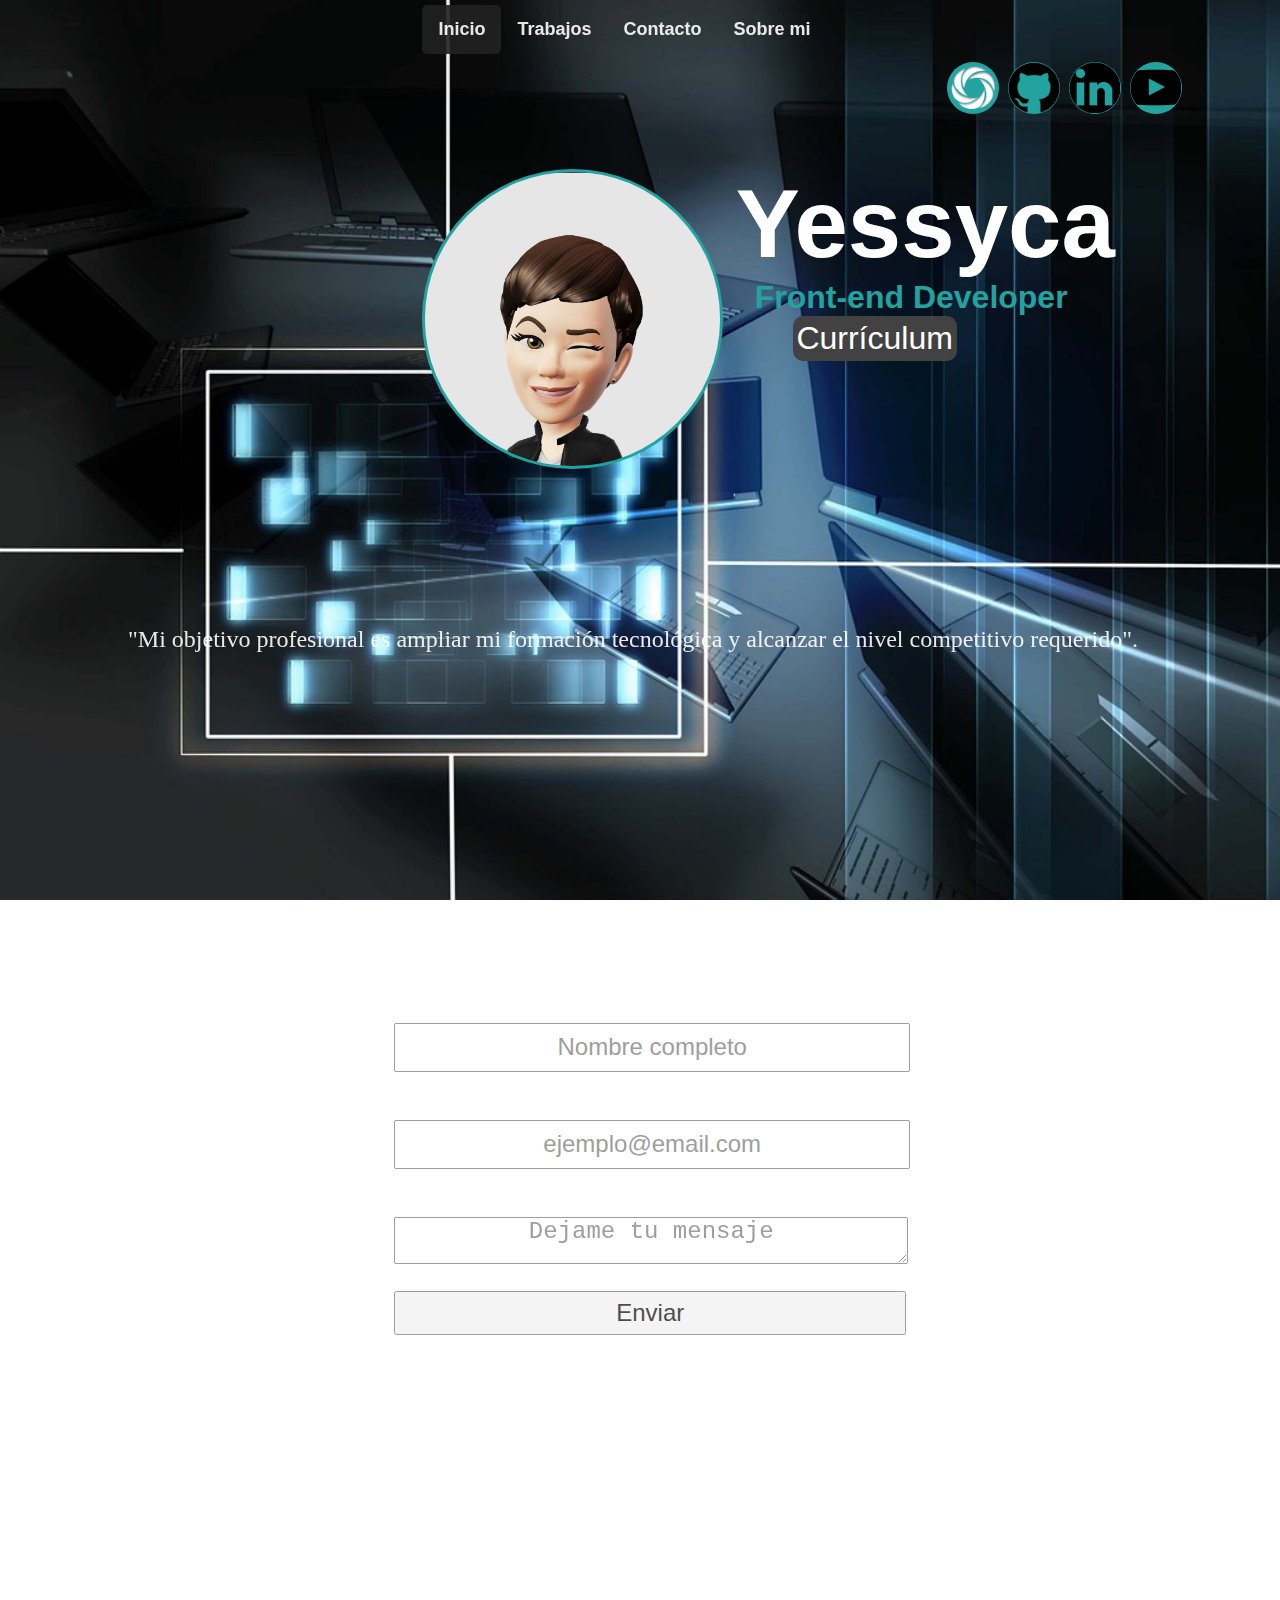
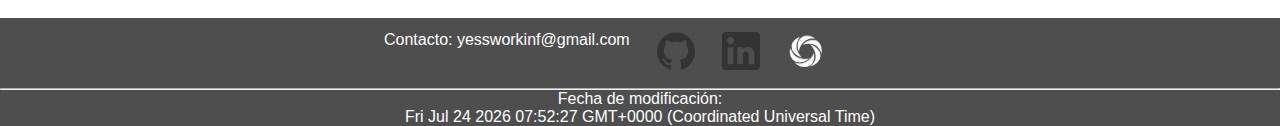
<file: index.html>
<!DOCTYPE html>
<html lang="es">

<head>
  <meta charset="UTF-8">
  <meta http-equiv="X-UA-Compatible" content="IE=edge">
  <meta name="viewport" content="width=device-width, initial-scale=1.0">
  <link rel="stylesheet" href="https://cdnjs.cloudflare.com/ajax/libs/font-awesome/4.7.0/css/font-awesome.min.css">
  <title>Portfolio</title>
  <link rel="icon" type="image/jpg" href="img/avatarARA.jpg">
  <link rel="stylesheet" href="css/index.css">
</head>

<body>
  <div class="grid-container">
    <div class="menu">
      <div class="topnav" id="myTopnav">
        <a href="index.html" class="active">Inicio</a>
        <a href="html/Trabajos.html">Trabajos</a>
        <a href="html/contacto.html">Contacto</a>
        <a href="html/sobremi.html">Sobre mi</a>
        <a href="javascript:void(0);" class="icon" onclick="myFunction()">
          <i class="fa fa-bars"></i>
        </a>
      </div>

      <script src="js/menu.js"></script>

    </div>

    <div class="header">
      <div class="divitem1">
        <a target="_blank" href="https://www.sololearn.com/profile/20814628"><img src="img/solo.png"
            alt="sololearn"></a>
        <a target="_blank" href="https://github.com/AraSancor"><img src="img/gihub.png" alt="Git"></a>

        <a target="_blank" href="https://www.linkedin.com/in/yessworkinf/"><img src="img/linke.png" alt="linkedin"></a>

        <a href="https://www.youtube.com/@desarrolloappsantcord" target="_blank"><img src="./img/YouTube.png"
            alt="youtube"></a>

      </div>


      <div class="divitem2">

        <div class="flex">
          <div>
            <a target="_blank" href="https://arasancor.github.io/Portfolio-Yess/html/sobremi.html"><img
                src="./img/avatarARA.jpg" alt="Ara"></a>
          </div>

          <div>
            <h1>Yessyca</h1>
            <h2>Front-end Developer</h2>
            <div class="flexbox">
              <a class="item1a" href="./html/indexCV.html" target="_blank">Currículum</a>
              
            </div>
          </div>
        </div>
      </div>

    </div>


    <div class="aside">

      <div>
        <p>"Mi objetivo profesional es ampliar mi formación tecnológica y alcanzar el nivel
          competitivo requerido".</p>

      </div>

    </div>





    <div class="form">


      <div class="divform">
        <form action="mailto:yessworkinf@gmail.com">
          <label for="nombre">Nombre:</label>
          <input id="nombre" name="nombre" placeholder="Nombre completo">
          <label for="email">Email:</label>
          <input id="email" name="email" type="email" placeholder="ejemplo@email.com">
          <label for="mensaje">Mensaje:</label>
          <textarea id="mensaje" name="mensaje" placeholder="Dejame tu mensaje"></textarea>
          <input id="submit" name="submit" type="submit" value="Enviar">
        </form>
      </div>

    </div>

    <div class="footer">


      <div class="divitem4">
        <div>
          <p>Contacto: yessworkinf@gmail.com</p>
        </div>
        <div><a target="_blank" href="https://github.com/AraSancor"><img src="img/gihub.png" alt=""></a></div>
        <div> <a target="_blank" href="https://www.linkedin.com/in/yessworkinf/"><img src="img/linke.png" alt=""></a>
        </div>
        <div><a target="_blank" href="https://www.sololearn.com/profile/20814628"><img src="img/solo.png" alt=""></a>
        </div>
      </div>
      <hr>
      <div class="mod">

        <p>Fecha de modificación:</p>
        <p id="demo"></p>
        <script>
          const date = new Date(document.lastModified);
          document.getElementById("demo").innerHTML = date;
        </script>
      </div>
    </div>
  </div>
</body>

</html>
</file>
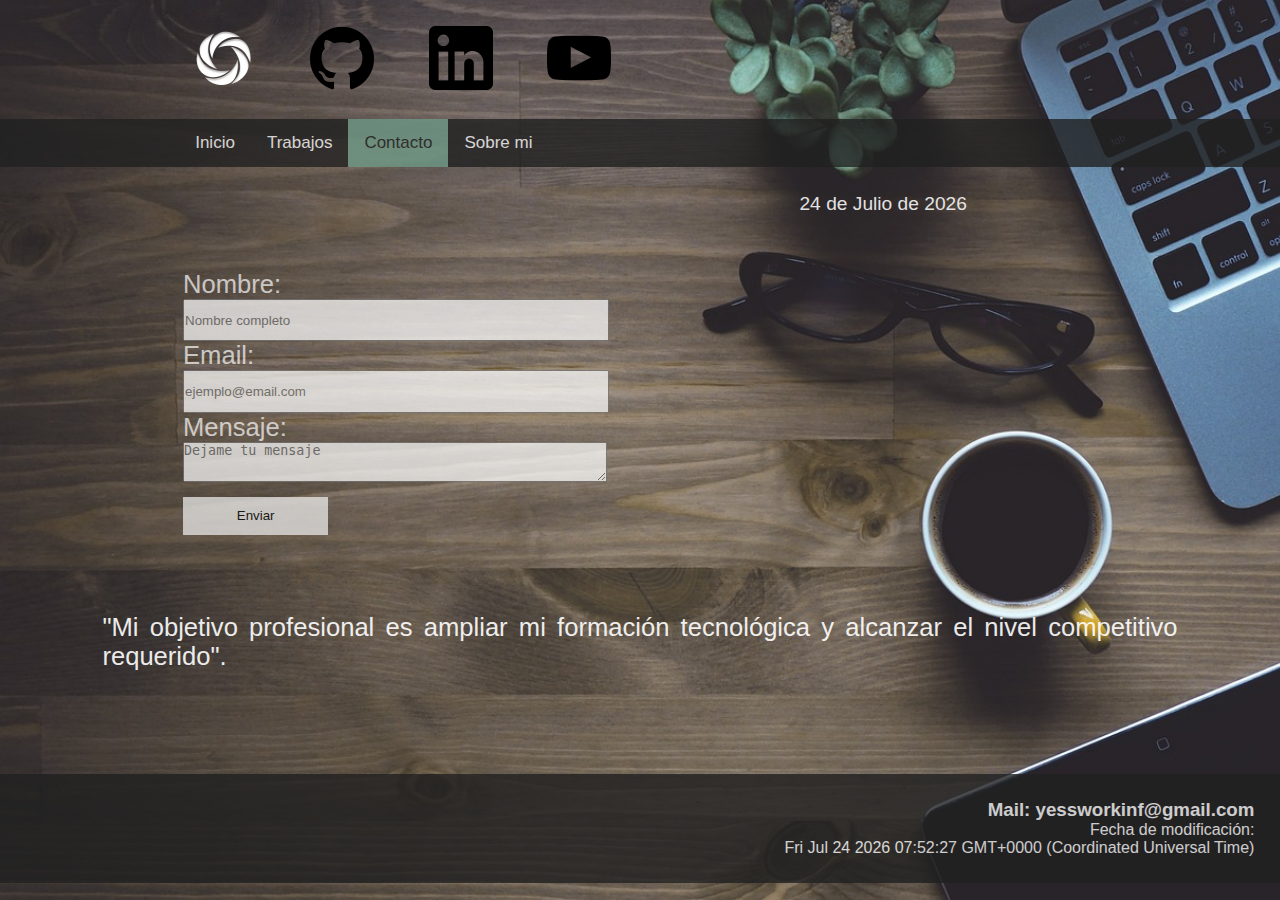
<file: html/contacto.html>
<!DOCTYPE html>
<html lang="es">

<head>
  <meta charset="UTF-8">
  <meta http-equiv="X-UA-Compatible" content="IE=edge">
  <meta name="viewport" content="width=device-width, initial-scale=1.0">
  <link rel="stylesheet" href="https://cdnjs.cloudflare.com/ajax/libs/font-awesome/4.7.0/css/font-awesome.min.css">
  <title>Portfolio</title>
  <link rel="icon" type="image/jpg" href="../img/avatarARA.jpg" />
  <link rel="stylesheet" href="../css/contacto.css">
</head>

<body>
  <div class="grid-container">

    <div class="header">
     
      <a target="_blank" href="https://www.sololearn.com/profile/20814628"><img src="../img/solo.png" alt=""></a>
      <a target="_blank" href="https://github.com/AraSancor"><img src="../img/gihub.png" alt=""></a>
      <a target="_blank" href="https://www.linkedin.com/in/yessworkinf/"><img src="../img/linke.png" alt=""></a>
      <a href="https://www.youtube.com/@desarrolloappsantcord" target="_blank"><img src="../img/YouTube.png" alt="youtube"></a>
   </div>


    <div class="menu">
      <div class="topnav" id="myTopnav">
        <a href="../index.html" >Inicio</a>
        <a href="../html/Trabajos.html">Trabajos</a>
        <a href="../html/contacto.html" class="active">Contacto</a>
        <a href="../html/sobremi.html">Sobre mi</a>
        <a href="javascript:void(0);" class="icon" onclick="myFunction()">
          <i class="fa fa-bars"></i>
        </a>
      </div>
      <script src="../js/menu.js"></script>
    </div>

    <div class="main">
      
      <div class="date"><script>
        var meses = new Array ("Enero","Febrero","Marzo","Abril","Mayo","Junio","Julio","Agosto","Septiembre","Octubre","Noviembre","Diciembre");
        var f=new Date();
        document.write(f.getDate() + " de " + meses[f.getMonth()] + " de " + f.getFullYear());
        </script></div>
        
        <div class="divform">
        <form action="mailto:yessworkinf@gmail.com">
          <label for="nombre">Nombre:</label>
          <input id="nombre" name="nombre" placeholder="Nombre completo">
          <label for="email">Email:</label>
          <input id="email" name="email" type="email" placeholder="ejemplo@email.com">
          <label for="mensaje">Mensaje:</label>
          <textarea id="mensaje" name="mensaje" placeholder="Dejame tu mensaje"></textarea>
          <input id="submit" name="submit" type="submit" value="Enviar">
       
    </form> 
     </div>
    
     <div class="date1">
        <p>"Mi objetivo profesional es ampliar mi formación tecnológica y alcanzar el nivel
          competitivo requerido".
        </p>
      </div>

    </div>

    
    <div class="footer">
      <h3>Mail: yessworkinf@gmail.com</h3>
      <div class="mod"> 
    
        <p >Fecha de modificación:</p><p id="demo"></p>
        <script>
        const date = new Date(document.lastModified);
        document.getElementById("demo").innerHTML = date;
        </script>  
      </div>
    </div>
    </div>
</body>

</html>
</file>
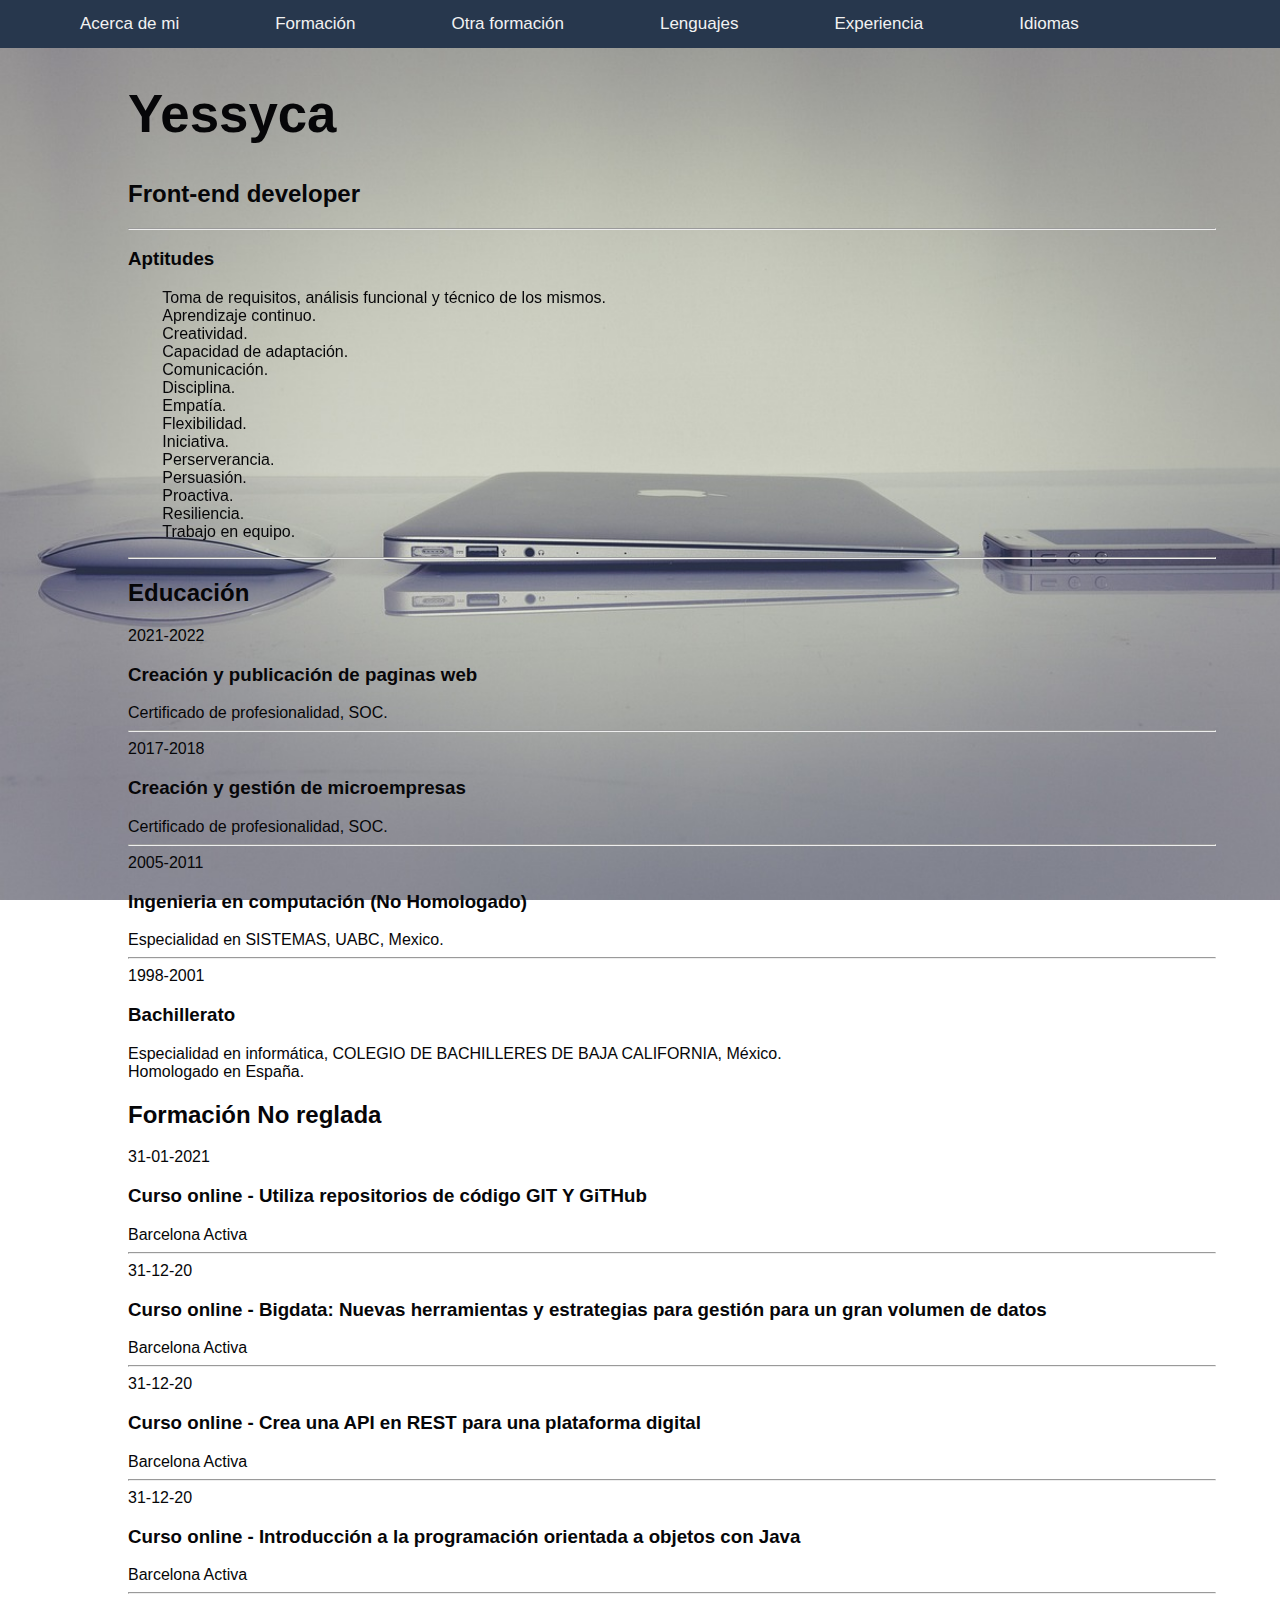
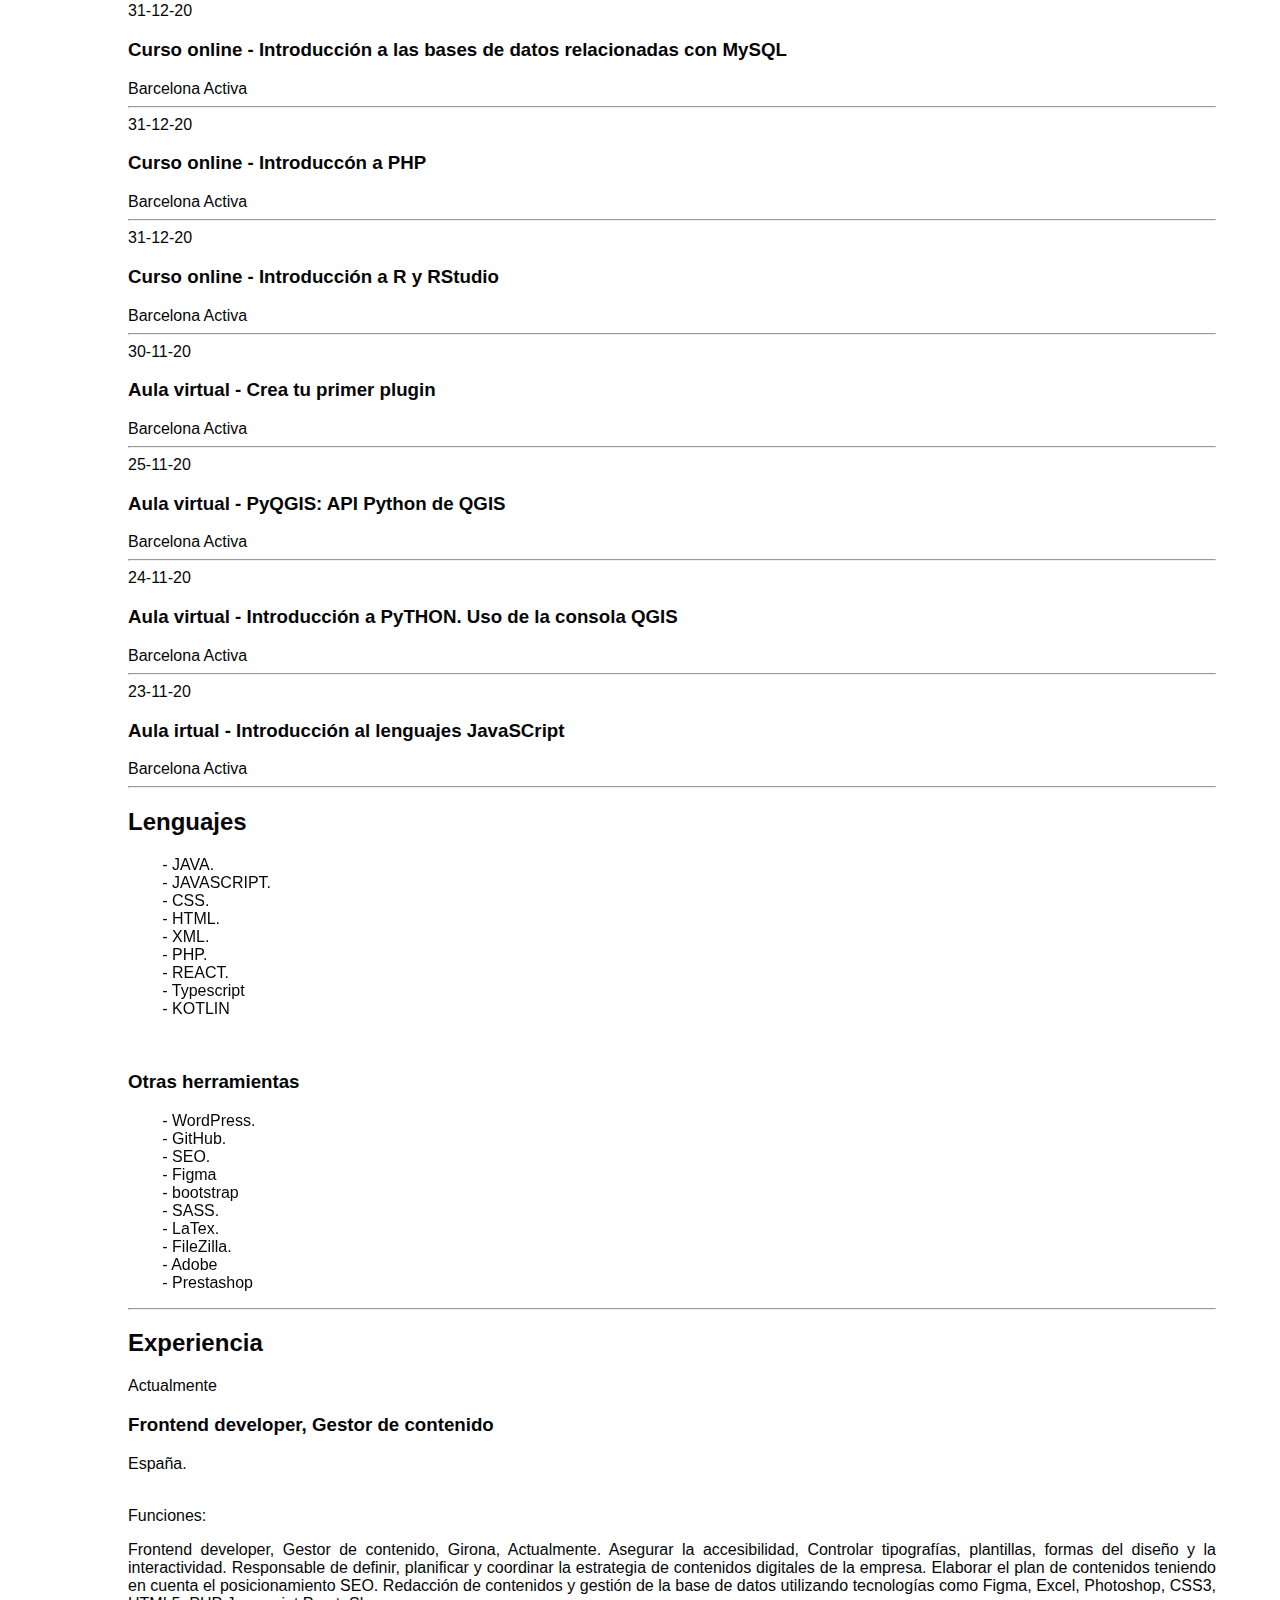
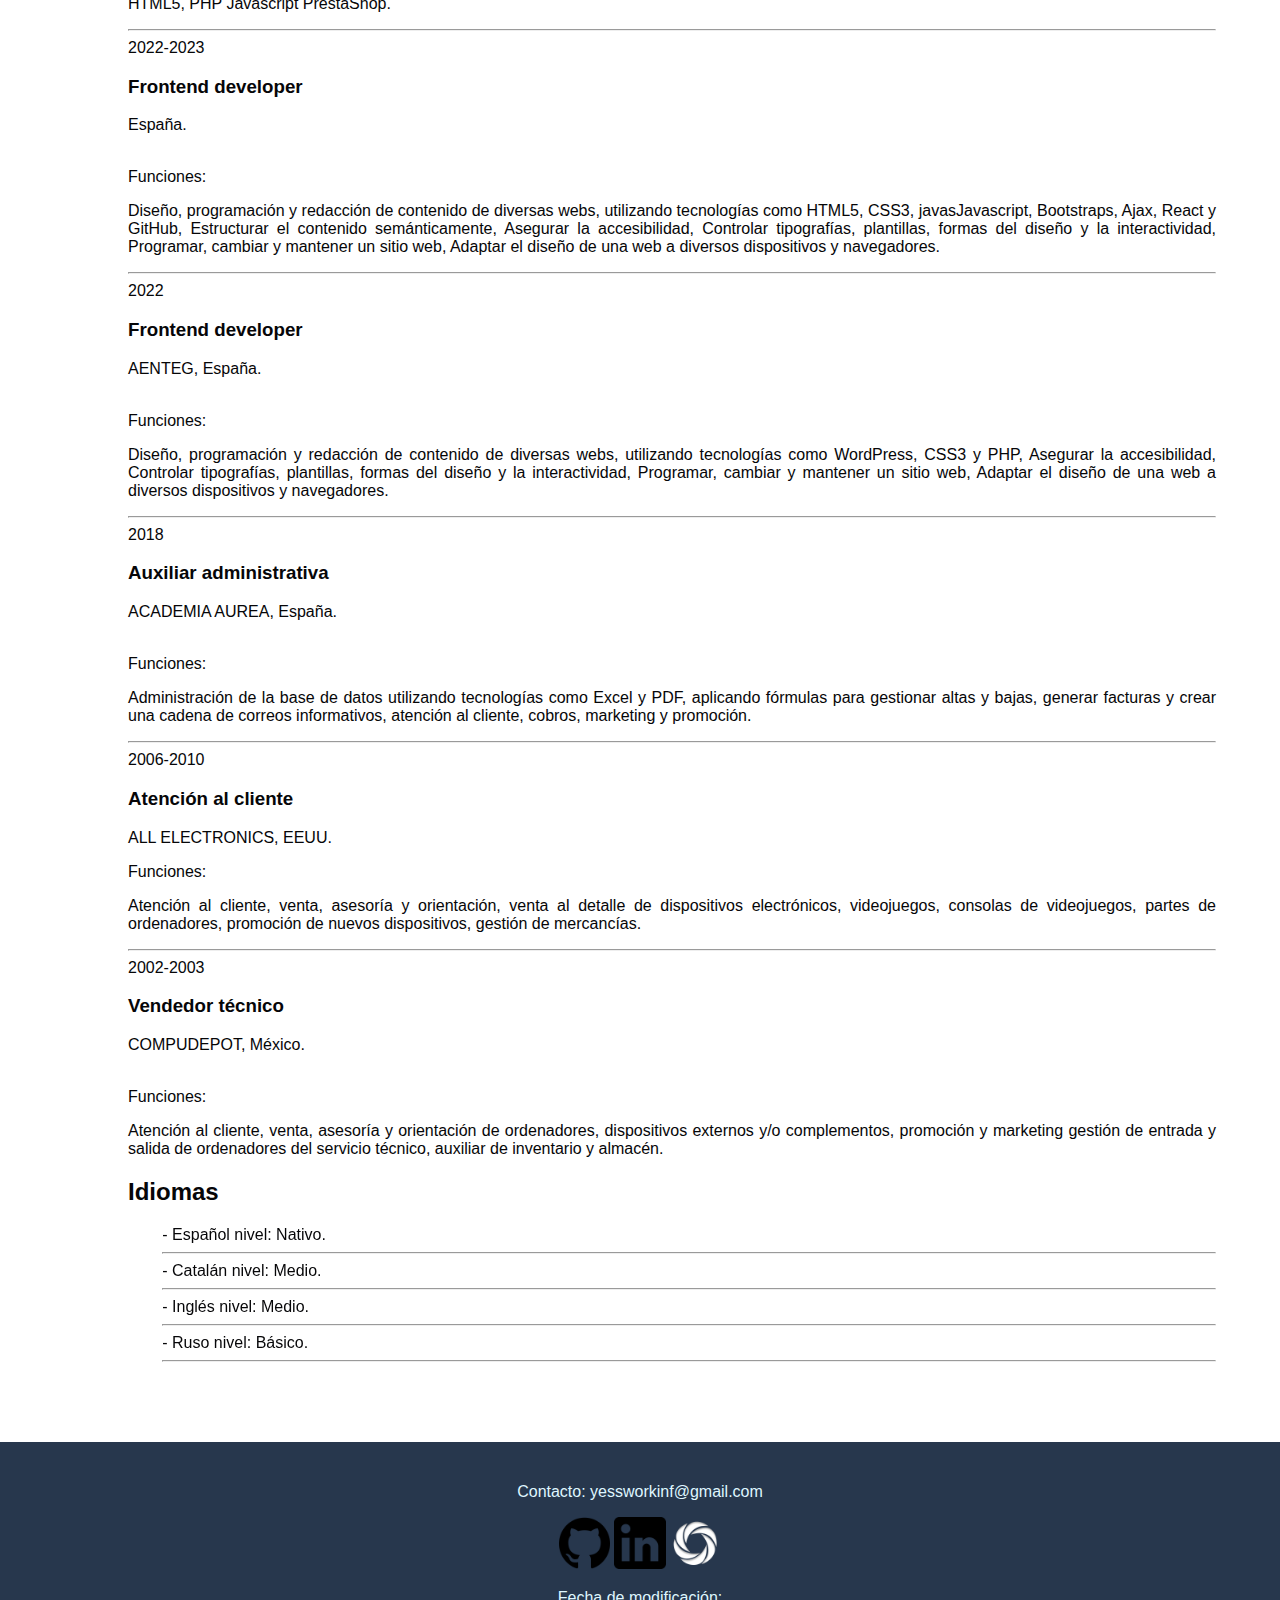
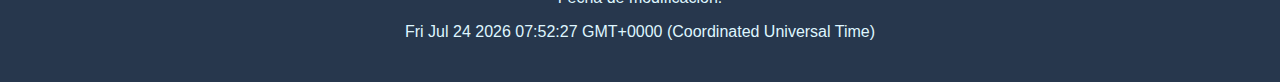
<file: html/indexCV.html>
<!DOCTYPE html>
<html lang="es">
<head>
    <meta charset="UTF-8">
    <meta http-equiv="X-UA-Compatible" content="IE=edge">
    <meta name="viewport" content="width=device-width, initial-scale=1.0">
    <title>CurrículumAra</title>
  
    
    <link rel="icon" type="image/x-icon" href="../img/avatarARA.jpg" />
    <link rel="stylesheet" href="../CV/estilosVC.css">
    <link rel="stylesheet" href="https://cdnjs.cloudflare.com/ajax/libs/font-awesome/4.7.0/css/font-awesome.min.css">
</head>
<body>
    <div class="grid-container">
        <div class="item1">

            <div class="topnav" id="myTopnav">
                <a href="#acerca" >Acerca de mi</a>
                <a href="#formacion">Formación</a>
                <a href="#formacion2">Otra formación</a>
                <a href="#lenguajes">Lenguajes</a>
                <a href="#experiencia">Experiencia</a>
                <a href="#idiomas">Idiomas</a>
                <a href="javascript:void(0);" class="icon" onclick="myFunction()">
                    <i class="fa fa-bars"></i>
                  </a>
              </div>
              <script>
                function myFunction() {
                  var x = document.getElementById("myTopnav");
                  if (x.className === "topnav") {
                    x.className += " responsive";
                  } else {
                    x.className = "topnav";
                  }
                }
                </script>
        </div>
      
        <div class="item3">
            
            <section class="resume-section">
                <div class="resume-section-content">
                    <h1 class="mb-0" id="acerca">
        
                        <span class="text-primary">Yessyca 
                            </span>
                       <h2 class="mb-5">Front-end developer</h2>
                    </h1>
                    <hr>
        
                    <div>
                        <h3>Aptitudes</h3>
                        <ul class="fa-ul mb-0">
                    
                            <li>Toma de requisitos, análisis funcional y técnico de los mismos.</li>
                            <li>Aprendizaje continuo.</li>
                            <li>Creatividad.</li>
                            <li>Capacidad de adaptación.</li>
                            <li>Comunicación.</li>
                            <li>Disciplina.</li>
                            <li>Empatía.</li>
                            <li>Flexibilidad.</li>
                            <li>Iniciativa.</li>
                            <li>Perserverancia.</li>
                            <li>Persuasión.</li>
                            <li>Proactiva.</li>
                            <li>Resiliencia.</li>
                            <li>Trabajo en equipo.</li>
                    
                        </ul>
                    </div>
    
    
                </div>

                <hr>
            </section>

            <section class="resume-section" id="formacion">
                <div class="resume-section-content">
                    <h2 class="mb-5">Educación</h2>
                    <div class="d-flex flex-column flex-md-row justify-content-between mb-5">
                        <div class="flex-grow-1">
    
                            <div class="flex-shrink-0"><span class="text-primary">2021-2022</span></div>
                            <h3>Creación y publicación de paginas web</h3>
    
                            <div class="subheading mb-3">Certificado de profesionalidad, SOC.</div>
                            <hr>
                            <div class="flex-shrink-0"><span class="text-primary">2017-2018</span></div>
                            <h3>Creación y gestión de microempresas</h3>
                            <div class="subheading mb-3">Certificado de profesionalidad, SOC.</div>
                            <hr>
    
    
                            <div class="flex-shrink-0"><span class="text-primary">2005-2011</span></div>
                            <h3>Ingenieria en computación (No Homologado)</h3>
                            <div class="subheading mb-3">Especialidad en SISTEMAS, UABC, Mexico.</div>
                            <hr>
    
    
                            <div class="flex-shrink-0"><span class="text-primary">1998-2001</span></div>
                            <h3>Bachillerato</h3>
                            <div class="subheading mb-3">Especialidad en informática, COLEGIO DE BACHILLERES DE BAJA
                                CALIFORNIA, México.</div>
                            <div class="subheading mb-3">Homologado en España.</div>
    
    
                        </div>
                    </div>
    
    
                </div>
            </section>

            <section class="resume-section" id="formacion2">
                <div class="resume-section-content">
                    <h2 class="mb-5">Formación No reglada</h2>
                    <div class="d-flex flex-column flex-md-row justify-content-between mb-5">
                        <div class="flex-grow-1">
    
                            <div class="flex-shrink-0"><span class="text-primary">31-01-2021</span></div>
                            <h3>Curso online - Utiliza repositorios de código GIT Y GiTHub</h3>
                            <div class="subheading mb-3">Barcelona Activa</div>
                            <hr>
                            <div class="flex-shrink-0"><span class="text-primary">31-12-20</span></div>
                            <h3>Curso online - Bigdata: Nuevas herramientas y estrategias para gestión para un gran volumen de datos</h3>
                            <div class="subheading mb-3">Barcelona Activa</div>
                            <hr>
                            <div class="flex-shrink-0"><span class="text-primary">31-12-20</span></div>
                            <h3>Curso online - Crea una API en REST para una plataforma digital</h3>
                            <div class="subheading mb-3">Barcelona Activa</div>
                            <hr>
    
                            <div class="flex-shrink-0"><span class="text-primary">31-12-20</span></div>
                            <h3>Curso online - Introducción a la programación orientada a objetos con Java</h3>
                            <div class="subheading mb-3">Barcelona Activa</div>
                            <hr>
                            <div class="flex-shrink-0"><span class="text-primary">31-12-20</span></div>
                            <h3>Curso online - Introducción a las bases de datos relacionadas con MySQL</h3>
                            <div class="subheading mb-3">Barcelona Activa</div>
                            <hr>
                            <div class="flex-shrink-0"><span class="text-primary">31-12-20</span></div>
                            <h3>Curso online - Introduccón a PHP</h3>
                            <div class="subheading mb-3">Barcelona Activa</div>
                            <hr>
    
                            <div class="flex-shrink-0"><span class="text-primary">31-12-20</span></div>
                            <h3>Curso online - Introducción a R y RStudio</h3>
                            <div class="subheading mb-3">Barcelona Activa</div>
                            <hr>
    
                            <div class="flex-shrink-0"><span class="text-primary">30-11-20</span></div>
                            <h3>Aula virtual - Crea tu primer plugin </h3>
                            <div class="subheading mb-3">Barcelona Activa</div>
                            <hr>
    
                            <div class="flex-shrink-0"><span class="text-primary">25-11-20</span></div>
                            <h3>Aula virtual - PyQGIS: API Python de QGIS</h3>
                            <div class="subheading mb-3">Barcelona Activa</div>
                            <hr>
                            
    
                            <div class="flex-shrink-0"><span class="text-primary">24-11-20</span></div>
                            <h3>Aula virtual - Introducción a PyTHON. Uso de la consola QGIS</h3>
                            <div class="subheading mb-3">Barcelona Activa</div>
                            <hr>
    
                            <div class="flex-shrink-0"><span class="text-primary">23-11-20</span></div>
                            <h3>Aula irtual - Introducción al lenguajes JavaSCript</h3>
                            <div class="subheading mb-3">Barcelona Activa</div>
                            <hr>
    
    
    
    
                        </div>
                    </div>
    
    
                </div>
            </section>

            <section class="resume-section" id="lenguajes">
                <div class="resume-section-content">
                    <h2>Lenguajes</h2>
                    <ul class="fa-ul mb-0">
                   
                        <li>- JAVA.</li>
                        <li>- JAVASCRIPT.</li>
                        <li>- CSS.</li>
                        <li>- HTML.</li>
                        <li>- XML.</li>
                        <li>- PHP.</li>
                        <li>- REACT.</li>
                        <li>- Typescript</li>
                        <li>- KOTLIN</li>
                    </ul>
                    <br>
                    <h3>Otras herramientas</h3>
                    <ul class="fa-ul mb-0">
                        <li>- WordPress.</li>
                        <li>- GitHub.</li>
                        <li>- SEO.</li>
                        <li>- Figma</li>
                        <li>- bootstrap</li>
                        <li>- SASS.</li>
                        <li>- LaTex.</li>
                        <li>- FileZilla.</li>
                        <li>- Adobe</li>
                        <li>- Prestashop</li>

    
                    </ul>
    
                </div>
            </section>
<hr>
            <section class="resume-section" id="experiencia">
                <div class="resume-section-content">
                    <h2 class="mb-5">Experiencia</h2>
                    <div class="d-flex flex-column flex-md-row justify-content-between mb-5">
                        <div class="flex-grow-1">

                            <div class="flex-shrink-0"><span class="text-primary">Actualmente</span></div>
                            
                            <h3 class="mb-0">Frontend developer, Gestor de contenido</h3>
                            <p class="mb-0"> España.</p><br>
                            <div class="flex-shrink-0"><span class="text-primary">Funciones:</span></div>
                            <p>Frontend developer, Gestor de contenido, Girona, Actualmente.

                                Asegurar la accesibilidad, Controlar tipografías, plantillas, formas del diseño y la interactividad. Responsable de definir, planificar y 
                                coordinar la estrategia de contenidos digitales de la empresa. Elaborar el plan de contenidos teniendo en cuenta el posicionamiento 
                                SEO. Redacción de contenidos y gestión de la base de datos utilizando tecnologías como Figma, Excel, Photoshop, CSS3, HTML5, PHP Javascript PrestaShop.
                                
                                </p>
                                <hr>

                            <div class="flex-shrink-0"><span class="text-primary">2022-2023</span></div>
                            
                            <h3 class="mb-0">Frontend developer</h3>
                            <p class="mb-0"> España.</p><br>
                            <div class="flex-shrink-0"><span class="text-primary">Funciones:</span></div>
                            <p>Diseño, programación y redacción de contenido de diversas webs, utilizando tecnologías como HTML5, CSS3, javasJavascript,
                                Bootstraps, Ajax, React y GitHub, Estructurar el contenido semánticamente, Asegurar la accesibilidad, Controlar tipografías,
                                plantillas, formas del diseño y la interactividad, Programar, cambiar y mantener un sitio web, Adaptar el diseño de una web a
                                diversos dispositivos y navegadores.
                                
                                </p>
                                <hr>

                            <div class="flex-shrink-0"><span class="text-primary">2022</span></div>
                            
                            <h3 class="mb-0">Frontend developer</h3>
                            <p class="mb-0">AENTEG, España.</p><br>
                            <div class="flex-shrink-0"><span class="text-primary">Funciones:</span></div>
                            <p>Diseño, programación y redacción de contenido de diversas webs, utilizando tecnologías como WordPress, CSS3 y PHP, Asegurar la
                                accesibilidad, Controlar tipografías, plantillas, formas del diseño y la interactividad, Programar, cambiar y mantener un sitio web,
                                Adaptar el diseño de una web a diversos dispositivos y navegadores.
                                
                                </p>
                                <hr>
                            <div class="flex-shrink-0"><span class="text-primary">2018</span></div>
                           
                            <h3 class="mb-0">Auxiliar administrativa</h3>
                            <p class="mb-0">ACADEMIA AUREA, España.</p><br>
                            <div class="flex-shrink-0"><span class="text-primary">Funciones:</span></div>
                            <p>Administración de la base de datos utilizando tecnologías como Excel y PDF, aplicando fórmulas para gestionar altas y bajas,
                                 generar facturas y crear una cadena de correos informativos, atención al cliente, cobros, marketing y promoción.</p>
                            
                            <hr>
                            <div class="flex-shrink-0"><span class="text-primary">2006-2010</span></div>
                            <h3 class="mb-0">Atención al cliente</h3>
                            <p class="mb-0"> ALL ELECTRONICS, EEUU.</p3><br>
                            <div class="flex-shrink-0"><span class="text-primary">Funciones:</span></div>
                            <p> Atención al cliente, venta, asesoría y orientación, venta al detalle de dispositivos
                                electrónicos, videojuegos, consolas de videojuegos,
                                partes de ordenadores, promoción de nuevos dispositivos, gestión de mercancías.</p>
                            <hr>
                            <div class="flex-shrink-0"><span class="text-primary">2002-2003</span></div>
                            <h3 class="mb-0">Vendedor técnico </h3>
                            <p class="mb-0"> COMPUDEPOT, México.</p><br>
                            <div class="flex-shrink-0"><span class="text-primary">Funciones:</span></div>
                            <p>Atención al cliente, venta, asesoría y orientación de ordenadores, dispositivos externos y/o
                                complementos, promoción y marketing gestión de entrada y
                                salida de ordenadores del servicio técnico, auxiliar de inventario y almacén.</p>
    
    
                        </div>
                    </div>
                </div>
            </section>
            <section class="resume-section" id="idiomas">
                <div class="resume-section-content">
                    <h2 class="mb-5">Idiomas</h2>
                    <ul class="fa-ul mb-0">
                        <li>- Español nivel: Nativo.</li>
                        <hr>
                        <li>- Catalán nivel: Medio.</li>
                        <hr>
                        <li>- Inglés nivel: Medio.</li>
                        <hr>
                        <li>- Ruso nivel: Básico.</li>
                        <hr>
    
                    </ul>
    
                </div>
            </section>

        </div>

        <div class="item4">

           
      <div> <p>Contacto: yessworkinf@gmail.com</p>

            <a target="_blank" href="https://github.com/AraSancor"><img src="../img/gihub.png" alt=""></a>
            <a target="_blank" href="https://www.linkedin.com/in/yessworkinf/"><img src="../img/linke.png" alt=""></a>
            <a target="_blank" href="https://www.sololearn.com/profile/20814628"><img src="../img/solo.png" alt=""></a>
        </div>
        
        <p>Fecha de modificación:</p>
        <p id="demo"></p>
        <script>
          const date = new Date(document.lastModified);
          document.getElementById("demo").innerHTML = date;
        </script>
        
      </div></div>
      
</body>
</html>
</file>
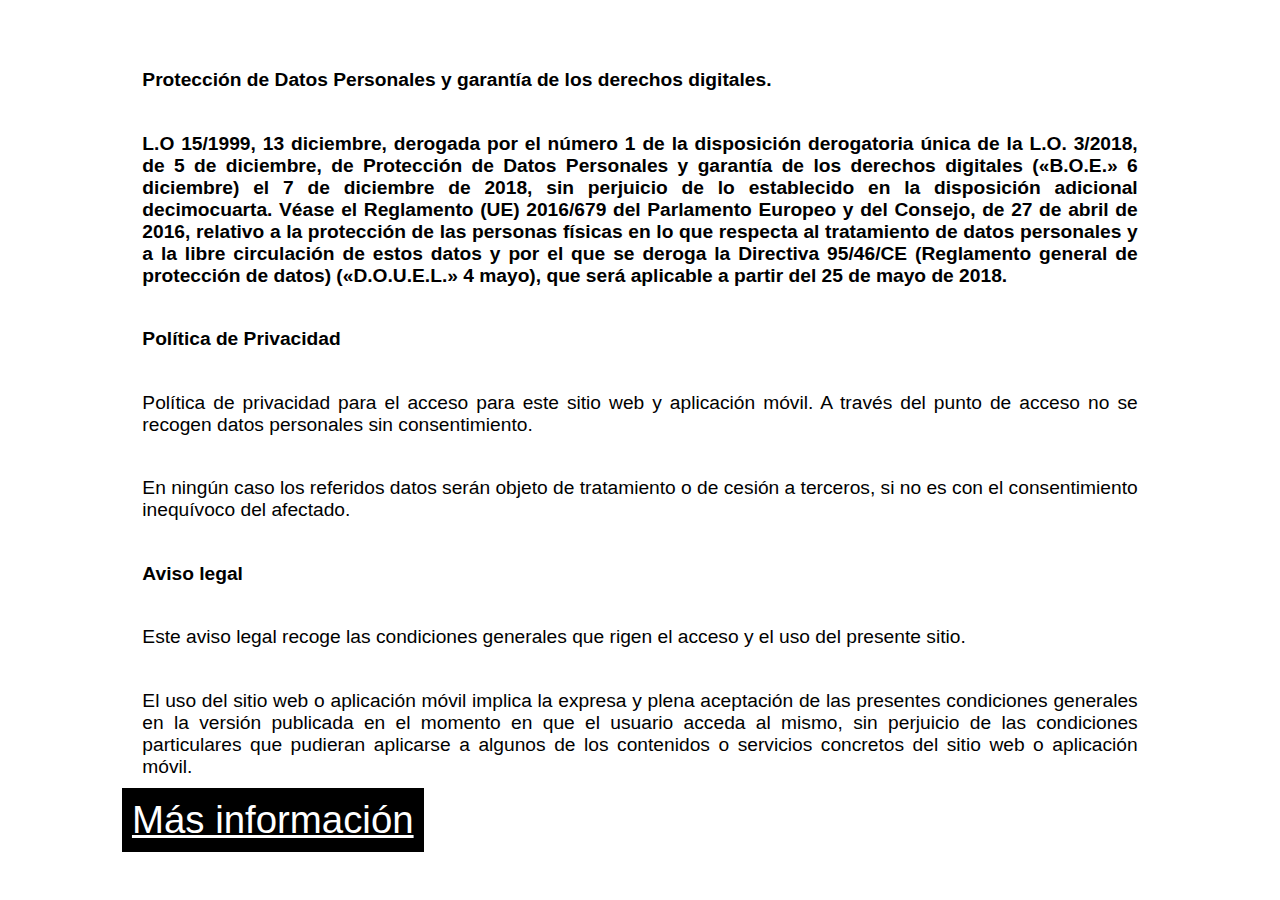
<file: html/lpd.html>
<!DOCTYPE html>
<html lang="es">

<head>
    <meta charset="UTF-8">
    <meta http-equiv="X-UA-Compatible" content="IE=edge">
    <meta name="viewport" content="width=device-width, initial-scale=1.0">
    <title>LeyProteccionDedatos</title>
    <link rel="stylesheet" href="../css/lpd.css">
</head>

<body>
    <h1>Protección de Datos Personales y garantía de los derechos digitales.
    </h1>
<p> <b> L.O 15/1999, 13 diciembre, derogada por el número 1 de la disposición derogatoria única de la L.O. 3/2018, de 5 de
    diciembre, de Protección de Datos Personales y garantía de los derechos digitales («B.O.E.» 6 diciembre) el 7 de
    diciembre de 2018, sin perjuicio de lo establecido en la disposición adicional decimocuarta.
    Véase el Reglamento (UE) 2016/679 del Parlamento Europeo y del Consejo, de 27 de abril de 2016, relativo a la
    protección de las personas físicas en lo que respecta al tratamiento de datos personales y a la libre circulación de
    estos datos y por el que se deroga la Directiva 95/46/CE (Reglamento general de protección de datos) («D.O.U.E.L.» 4
    mayo), que será aplicable a partir del 25 de mayo de 2018.</b></p>
   

    <h2>Política de Privacidad</h2>
    <p>Política de privacidad para el  acceso para  este sitio web y aplicación móvil. 
        A través del punto de acceso no se recogen datos personales sin consentimiento.</p>

    <p>En ningún caso los referidos datos serán objeto de tratamiento o de cesión a terceros, si no es con el
        consentimiento inequívoco del afectado.</p>


    <h2>Aviso legal</h2>
    <p>Este aviso legal recoge las condiciones generales que rigen el acceso y el uso del presente sitio.</p>

    <p> El uso del sitio web o aplicación móvil implica la expresa y plena aceptación de las presentes condiciones generales en la versión
        publicada en el momento en que el usuario acceda al mismo, sin perjuicio de las condiciones particulares que
        pudieran aplicarse a algunos de los contenidos o servicios concretos del sitio web o aplicación móvil.</p>



  

    <a href="https://www.boe.es/buscar/act.php?id=BOE-A-2018-16673" target="_blank">Más información</a>

</body>

</html>
</file>
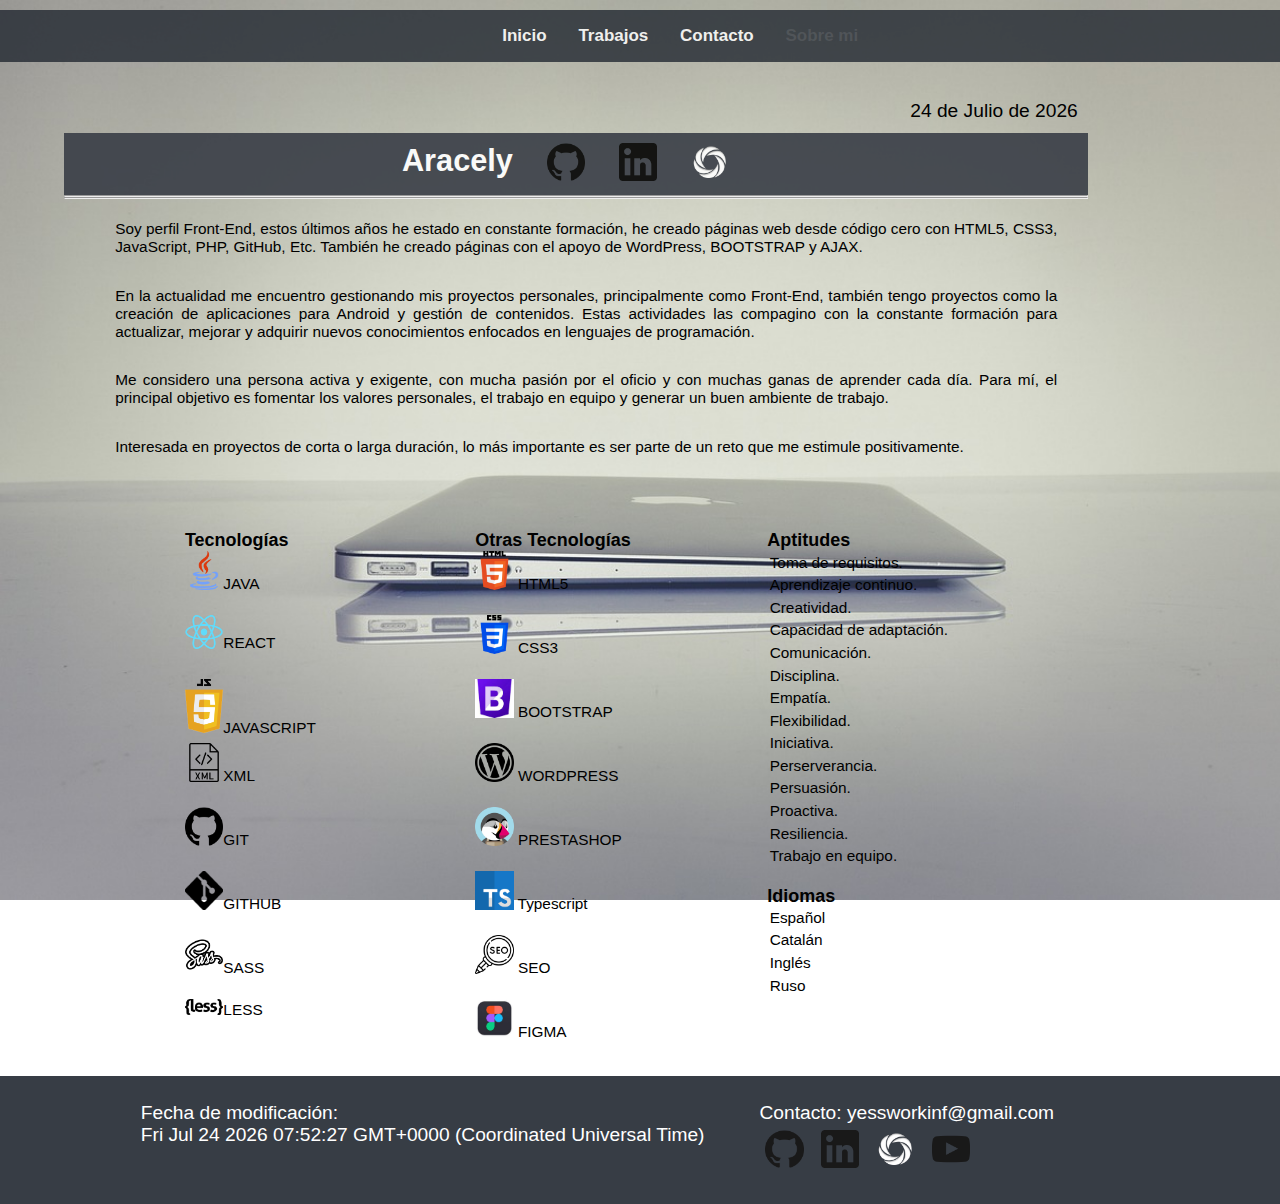
<file: html/sobremi.html>
<!DOCTYPE html>
<html lang="es">

<head>
  <meta charset="UTF-8">
  <meta http-equiv="X-UA-Compatible" content="IE=edge">
  <meta name="viewport" content="width=device-width, initial-scale=1.0">
  <link rel="stylesheet" href="https://cdnjs.cloudflare.com/ajax/libs/font-awesome/4.7.0/css/font-awesome.min.css">
  <title>Portfolio</title>
  <link rel="icon" type="image/jpg" href="../img/avatarARA.jpg" />
  <link rel="stylesheet" href="../css/mi.css">
</head>

<body>
  <div class="grid-container">
    <div class="menu">
      <div class="topnav" id="myTopnav">
        <a href="../index.html">Inicio</a>
        <a href="../html/Trabajos.html">Trabajos</a>
        <a href="../html/contacto.html">Contacto</a>
        <a href="../html/sobremi.html" class="active">Sobre mi</a>
        <a href="javascript:void(0);" class="icon" onclick="myFunction()">
          <i class="fa fa-bars"></i>
        </a>
      </div>
      <script src="../js/menu.js"></script>

    </div>






    <div class="aside">
      <div class="date">
        <script>
          var meses = new Array("Enero", "Febrero", "Marzo", "Abril", "Mayo", "Junio", "Julio", "Agosto", "Septiembre", "Octubre", "Noviembre", "Diciembre");
          var f = new Date();
          document.write(f.getDate() + " de " + meses[f.getMonth()] + " de " + f.getFullYear());
        </script>
      </div>
      <div class="imgtext">
        <h1>Aracely</h1>
        
        <a target="_blank" href="https://github.com/AraSancor"><img src="../img/gihub.png" alt=""></a>
        <a target="_blank" href="https://www.linkedin.com/in/yessworkinf/"><img src="../img/linke.png" alt=""></a>
        <a target="_blank" href="https://www.sololearn.com/profile/20814628"><img src="../img/solo.png" alt=""></a>
      </div>

      <div class="box3">
        <hr>
        <hr>
        <p>
          Soy perfil Front-End, estos últimos años he estado en constante formación, he creado páginas web
          desde código cero con HTML5, CSS3, JavaScript, PHP, GitHub, Etc.
          También he creado páginas con el apoyo de WordPress, BOOTSTRAP y AJAX.
        
        </p>
        
        <p> En la actualidad me encuentro gestionando mis proyectos personales, principalmente como Front-End,
          también tengo proyectos como la creación de aplicaciones para Android y gestión de contenidos. Estas actividades las compagino con la constante formación para actualizar, mejorar y adquirir
          nuevos conocimientos enfocados en lenguajes de
          programación.</p>
        
        <p> Me considero una persona activa y exigente, con mucha pasión por el oficio y con muchas ganas de aprender
          cada día. Para
          mí, el principal objetivo es fomentar los valores personales, el trabajo en equipo y generar un buen ambiente de
          trabajo.</p>
        
        <p> Interesada en proyectos de corta o larga duración, lo más importante es ser parte de un reto que me estimule
          positivamente.</p>



      </div>

    </div>

    <div class="main">


      <div class="box1">
        <div>
          <h3>Tecnologías</h3>
          <ul>
            <li><img class="imgli1" src="../img/java.png" alt="java">JAVA</li>
            <li><img class="imgli1" src="../img/React.png" alt="react">REACT</li>
            <li><img class="imgli1" src="../img/javas.png" alt="js">JAVASCRIPT</li>
            <li><img class="imgli1" src="../img/xml.png" alt="xml">XML</li>
            <li><img class="imgli1" src="../img/gihub.png" alt="git">GIT</li>
            <li><img class="imgli1" src="../img/logoGit.png" alt="gith">GITHUB</li>
            <li><img class="imgli1" src="../img/sass.png" alt="sass">SASS</li>
            <li><img class="imgli1" src="../img/less.jpg" alt="less">LESS</li>
          </ul>

         

        </div>

      </div>

      <div class="box1">

        <div>
          <h3>Otras Tecnologías</h3>
          <ul>
            <li><img class="imgli1" src="../img/HTML5log.png" alt="html5"> HTML5</li>
            <li><img class="imgli1" src="../img/css3.png" alt="css3"> CSS3</li>
            <li><img class="imgli1" src="../img/boots.jpg" alt="BOOTSTRAP"> BOOTSTRAP</li>
            <li><img class="imgli1" src="../img/wordpress.png" alt="WORDPRESS"> WORDPRESS</li>
            <li><img class="imgli1" src="../img/prestas.png" alt="PRESTASHOP"> PRESTASHOP</li>
            <li><img class="imgli1" src="../img/ts.png" alt="Typescript"> Typescript</li>
            <li><img class="imgli1" src="../img/seo1.png" alt="SEO"> SEO</li>
            <li><img class="imgli1" src="../img/figma.jpg" alt=""> FIGMA</li>
          </ul>

          
        </div>


      </div>


      <div class="box2">

        <div>
          <h3>Aptitudes</h3>
          <ul>
            <li>Toma de requisitos.</li>
            <li>Aprendizaje continuo.</li>
            <li>Creatividad.</li>
            <li>Capacidad de adaptación.</li>
            <li>Comunicación.</li>
            <li>Disciplina.</li>
            <li>Empatía.</li>
            <li>Flexibilidad.</li>
            <li>Iniciativa.</li>
            <li>Perserverancia.</li>
            <li>Persuasión.</li>
            <li>Proactiva.</li>
            <li>Resiliencia.</li>
            <li>Trabajo en equipo.</li>

          </ul>
<br>
          <h3>Idiomas</h3>
          <ul>
            <li>Español </li>
            <li>Catalán </li>
            <li>Inglés </li>
            <li>Ruso </li>
          </ul>
        </div>

      </div>



    </div>


    <div class="footer">
      <div class="mod">

        <p>Fecha de modificación:</p>
        <p id="demo"></p>
        <script>
          const date = new Date(document.lastModified);
          document.getElementById("demo").innerHTML = date;
        </script>
      </div>

      <div>
        <p>Contacto: yessworkinf@gmail.com</p>

        <a target="_blank" href="https://github.com/AraSancor"><img src="../img/gihub.png" alt=""></a>
        <a target="_blank" href="https://www.linkedin.com/in/yessworkinf/"><img src="../img/linke.png" alt=""></a>
        <a target="_blank" href="https://www.sololearn.com/profile/20814628"><img src="../img/solo.png" alt=""></a>
        <a href="https://www.youtube.com/@desarrolloappsantcord" target="_blank"><img src="../img/YouTube.png"
            alt="youtube"></a>
      </div>

    </div>
  </div>
</body>

</html>
</file>
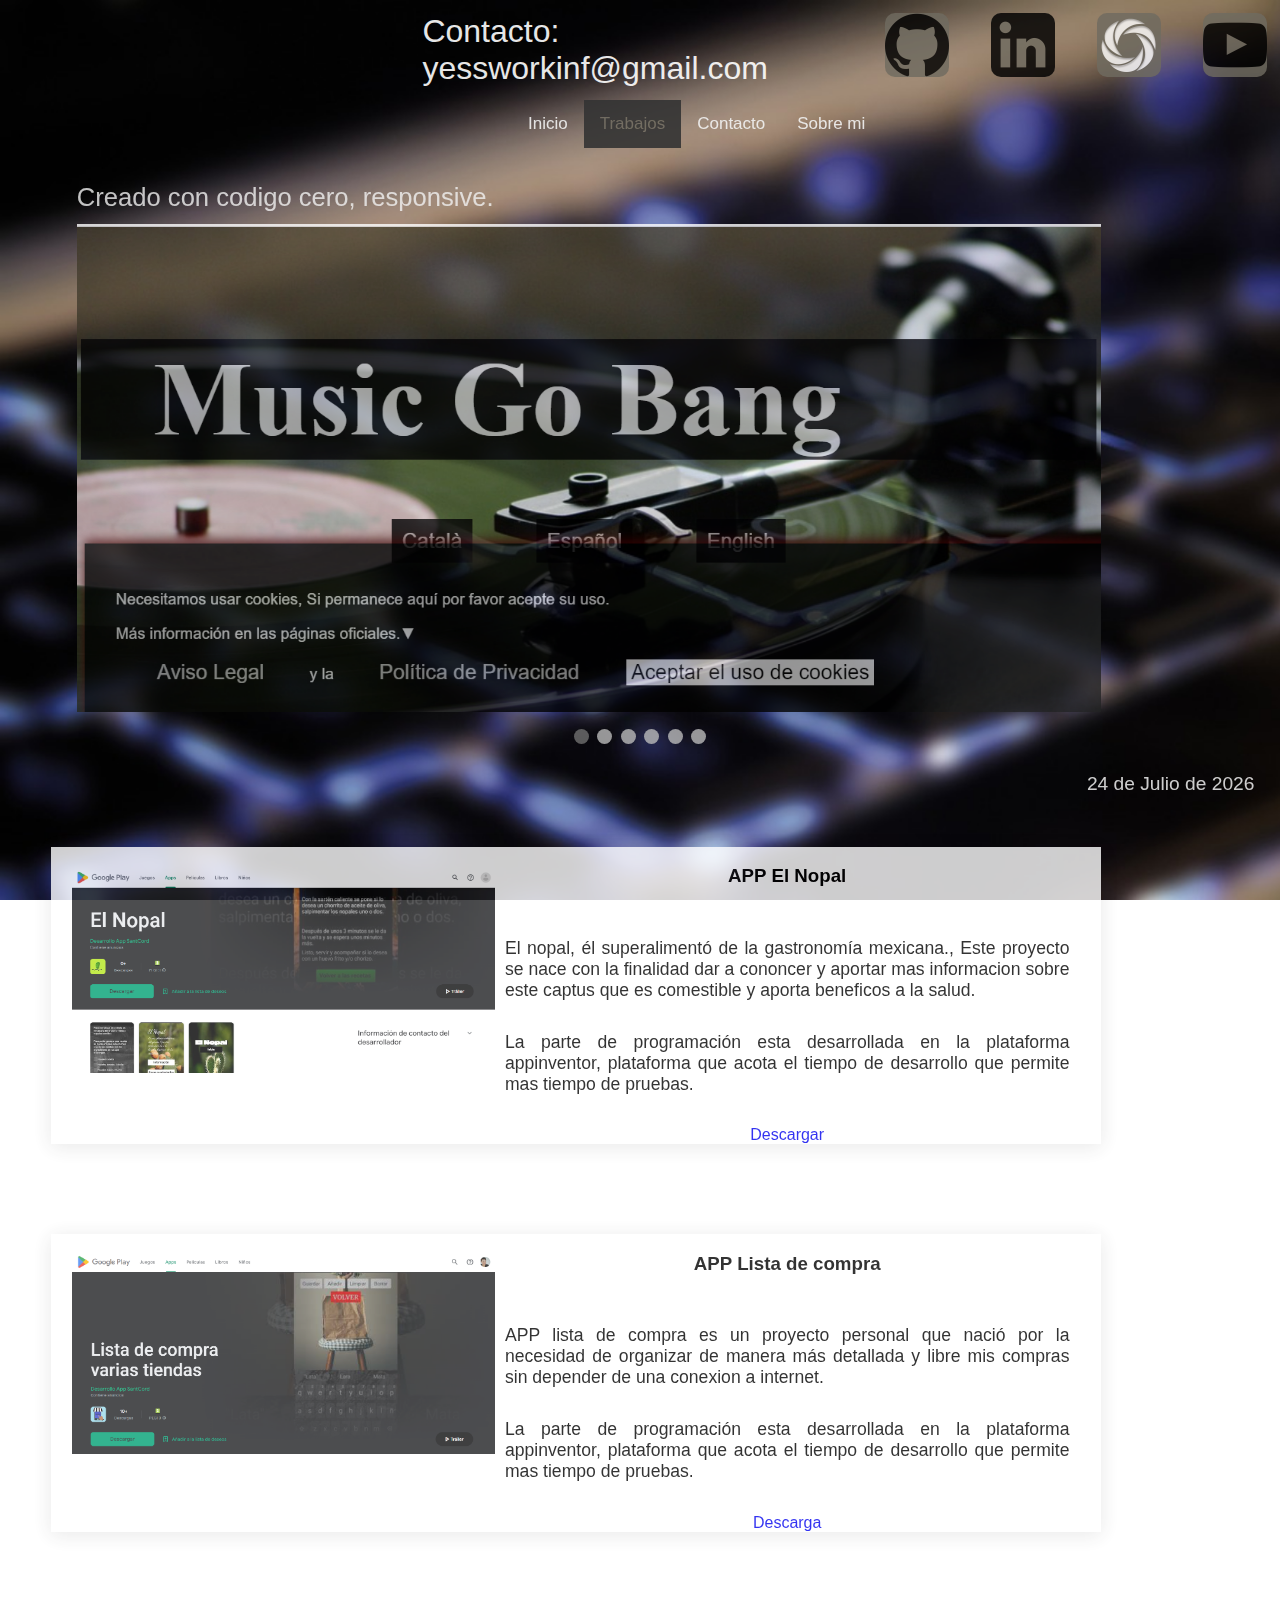
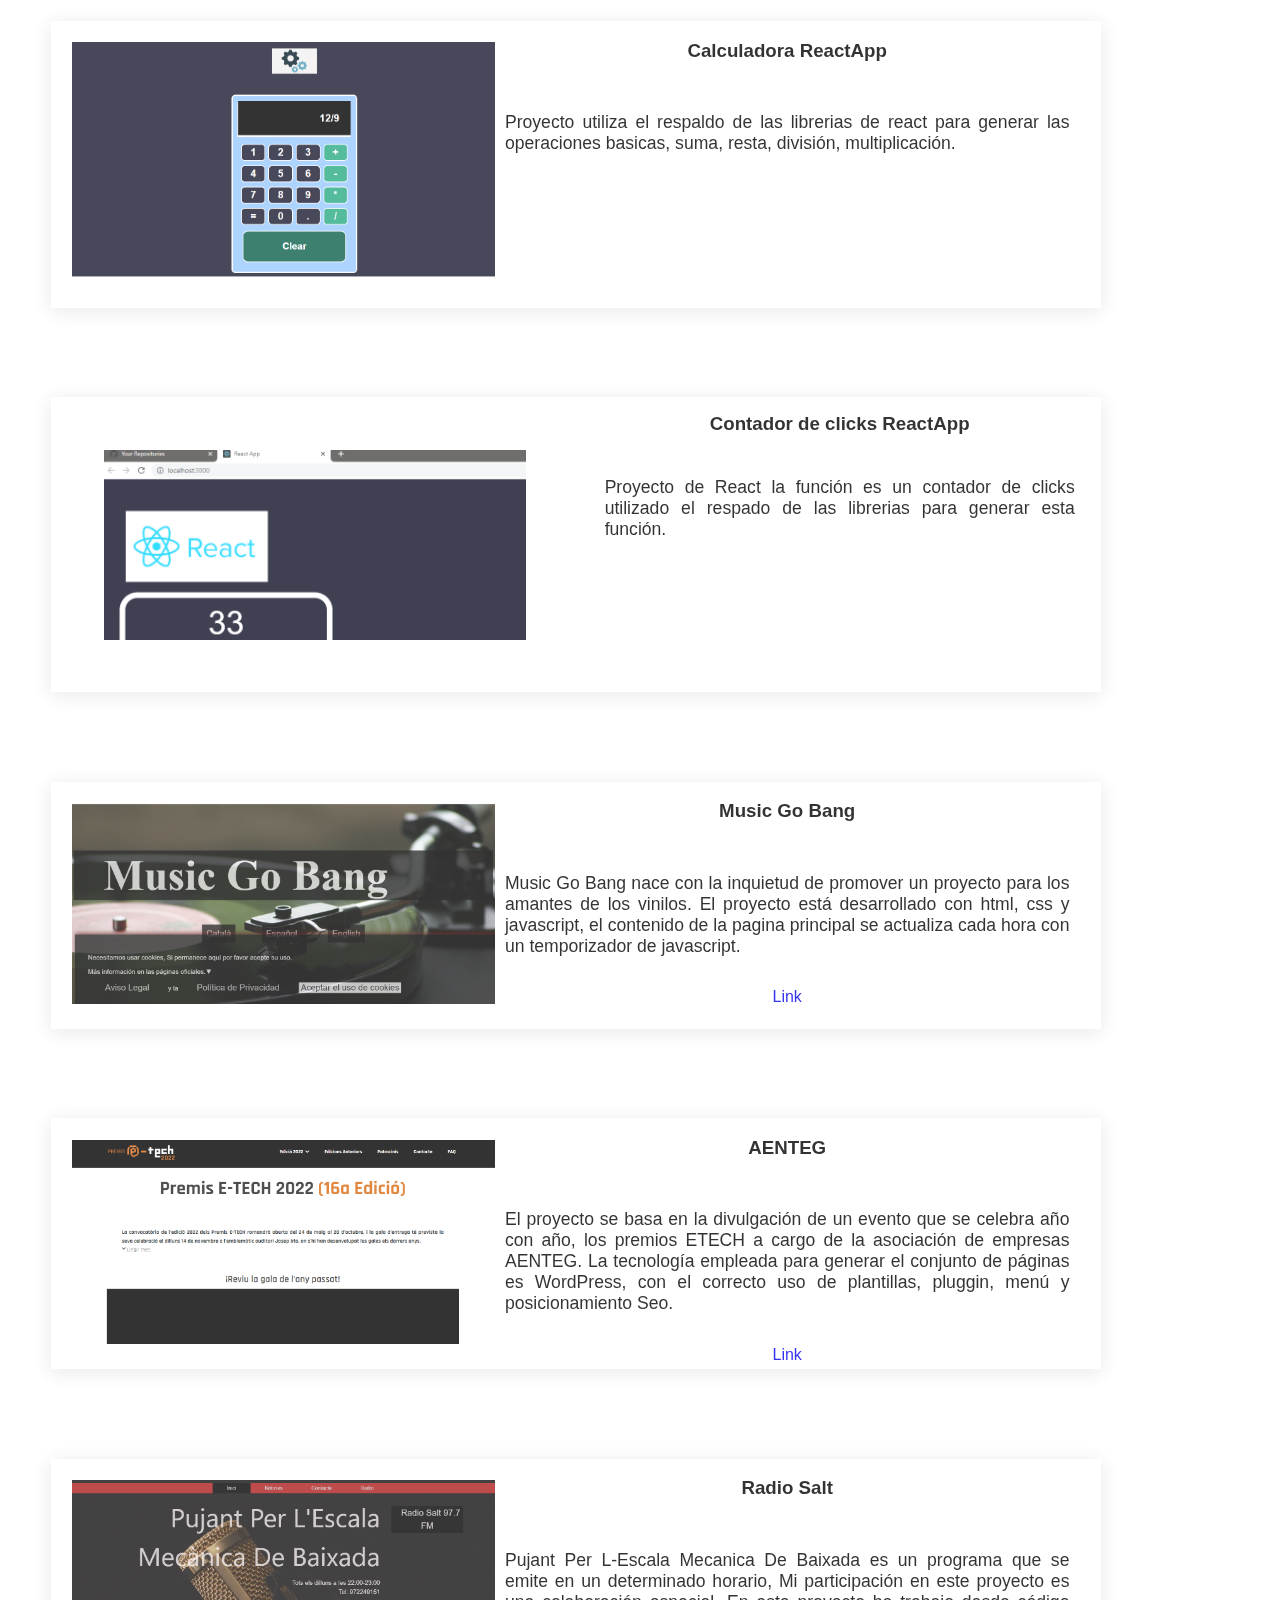
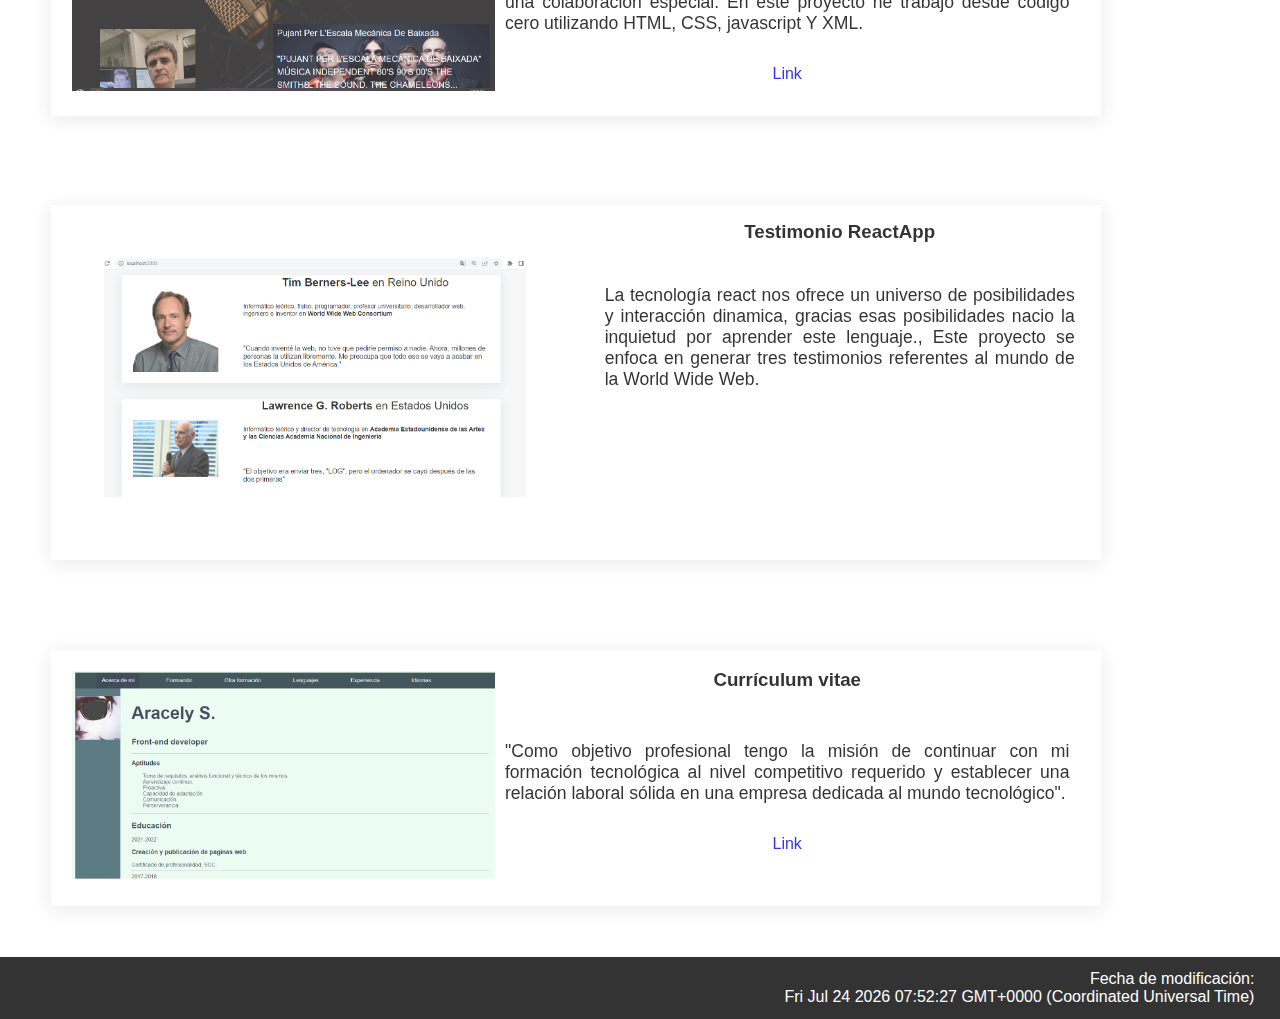
<file: html/Trabajos.html>
<!DOCTYPE html>
<html lang="es">

<head>
  <meta charset="UTF-8">
  <meta http-equiv="X-UA-Compatible" content="IE=edge">
  <meta name="viewport" content="width=device-width, initial-scale=1.0">
  <link rel="stylesheet" href="https://cdnjs.cloudflare.com/ajax/libs/font-awesome/4.7.0/css/font-awesome.min.css">
  <title>Portfolio</title>
  <link rel="icon" type="image/jpg" href="../img/avatarARA.jpg" />
  <link rel="stylesheet" href="../css/Trabajos.css">

</head>

<body>
  <div class="grid-container">

    <div class="head">
      <p>Contacto: yessworkinf@gmail.com</p>
      <a target="_blank" href="https://github.com/AraSancor"><img src="../img/gihub.png" alt="Github"></a>
      <a target="_blank" href="https://www.linkedin.com/in/yessworkinf/"><img src="../img/linke.png" alt="linkedin"></a>
      <a target="_blank" href="https://www.sololearn.com/profile/20814628"><img src="../img/solo.png" alt="sololearn"></a>
      <a href="https://www.youtube.com/@desarrolloappsantcord" target="_blank"><img src="../img/YouTube.png" alt="youtube"></a>
    </div>

    <div class="menu">
      <div class="topnav" id="myTopnav">
        <a href="../index.html">Inicio</a>
        <a href="../html/Trabajos.html" class="active">Trabajos</a>
        <a href="../html/contacto.html">Contacto</a>
        <a href="../html/sobremi.html">Sobre mi</a>
        <a href="javascript:void(0);" class="icon" onclick="myFunction()">
          <i class="fa fa-bars"></i>
        </a>
      </div>
      <script src="../js/menu.js"></script>
    </div>

    <div class="main">

      <div class="slideshow-container">
        <div class="mySlides fade">
          <div class="numbertext">Creado con codigo cero, responsive.</div>
          <img src="../img/MGB.png" style="width:100%">
          <div class="text"></div>
        </div>
      
        <div class="mySlides fade">
          <div class="numbertext">App para android, disponible en Play Store.</div>
          <img src="../img/Nopal.png" style="width:100%">
          <div class="text"></div>
        </div>

        <div class="mySlides fade">
          <div class="numbertext">Creado con WordPress.</div>
          <img src="../img/aenteg.png" style="width:100%">
          <div class="text"></div>
        </div>

        <div class="mySlides fade">
          <div class="numbertext">Creado con React.</div>
          <img src="../img/ReactContador.png" style="width:100%">
          <div class="text"></div>
        </div>

        <div class="mySlides fade">
          <div class="numbertext">Creado con codigo cero, responsive.</div>
          <img src="../img/pemb.png" style="width:100%">
          <div class="text"></div>
        </div>
        
        <div class="mySlides fade">
          <div class="numbertext">App para android, disponible en Play Store.</div>
          <img src="../img/lista.png" style="width:100%">
          <div class="text"></div>
        </div>
       
        
       
        
        </div>
        <br>
        
        <div style="text-align:center">
          <span class="dot"></span> 
          <span class="dot"></span> 
          <span class="dot"></span> 
          <span class="dot"></span> 
          <span class="dot"></span> 
          <span class="dot"></span> 
        </div>
<script src="../js/slide.js"></script>

      <div class="date">
        <script>
          var meses = new Array("Enero", "Febrero", "Marzo", "Abril", "Mayo", "Junio", "Julio", "Agosto", "Septiembre", "Octubre", "Noviembre", "Diciembre");
          var f = new Date();
          document.write(f.getDate() + " de " + meses[f.getMonth()] + " de " + f.getFullYear());
        </script>
      </div>

      <div class="porfolio">
        <div class="contorno">
          <a href="https://play.google.com/store/apps/details?id=appinventor.ai_yessjobsinf.El_Nopal"
            target="_blank"><img src="../img/Nopal.png" alt="Nopal">

          </a>
          <div>
            <h3>APP El Nopal</h3>
            <p>
              El nopal, él superalimentó de la gastronomía mexicana., Este proyecto se nace con la finalidad dar a cononcer y aportar
              mas informacion sobre este captus que es comestible y aporta beneficos a la salud.
 </p>
            <p>La parte de programación esta desarrollada  en la plataforma appinventor, plataforma que acota el tiempo de desarrollo 
              que permite mas tiempo de pruebas.</p>
 
           
            <a href="https://play.google.com/store/apps/details?id=appinventor.ai_yessjobsinf.El_Nopal"
              target="_blank">Descargar</a>
          </div>
        </div>
      </div>



      <div class="porfolio">
        <div class="contorno">
          <a href="https://play.google.com/store/apps/details?id=appinventor.ai_yessjobsinf.Ara_lista_de_compra&pli=1"
            target="_blank"><img src="../img/lista.png" alt="Lista">

          </a>
          <div>
            <h3>APP Lista de compra</h3>
            <p>APP lista de compra es un proyecto personal que nació por la necesidad de organizar de manera más
              detallada y libre mis compras sin depender de una conexion a internet.  </p>
             <p>  La parte de programación esta desarrollada  en la plataforma appinventor, plataforma que acota el tiempo de desarrollo 
              que permite mas tiempo de pruebas.</p>
            

          
            <a href="https://play.google.com/store/apps/details?id=appinventor.ai_yessjobsinf.Ara_lista_de_compra&pli=1"
              target="_blank">Descarga</a>
          </div>
        </div>
      </div>

      <div class="porfolio">
        <div class="contorno">
          <a href="" target="_blank"><img src="../img/CalcReact.png" alt="reactCalc"></a>
          <div>
            <h3>Calculadora ReactApp</h3>
            <p>Proyecto utiliza el respaldo de las librerias de react para generar
              las operaciones basicas, suma, resta, división, multiplicación.
            </p>
          </div>
        </div>
      </div>
      <div class="porfolio">
        <div class="contorno">
         <img
              src="../img/ReactContador.png" alt="reactCont">
          <div>
            <h3>Contador de clicks ReactApp</h3>
            <p>Proyecto de React la función es un contador de
              clicks utilizado el respado de las librerias para generar esta función.
            </p>
          </div>
        </div>
      </div>

     







      <div class="porfolio">
        <div class="contorno">
          <a href="https://arasancor.github.io/MusicGoBang/" target="_blank"><img src="../img/MGB.png" alt="mgb"></a>
          <div>
            <h3>Music Go Bang</h3>
            <p>Music Go Bang nace con la inquietud de promover un proyecto para los amantes de los vinilos.
              El proyecto está desarrollado con html, css y javascript, el contenido de la pagina principal se actualiza cada 
              hora con un temporizador de javascript.
            </p>
            <a href="https://arasancor.github.io/MusicGoBang/" target="_blank" >Link</a>
          </div>
        </div>
      </div>


      <div class="porfolio">
        <div class="contorno">
          <a href="https://wordpress-493624-2617375.cloudwaysapps.com/" target="_blank"><img src="../img/aenteg.png"
              alt="aenteg"></a>
          <div>
            <h3>AENTEG</h3>
            <p>El proyecto se basa en la divulgación de un evento que se celebra año con año, los premios ETECH a cargo
              de la asociación de empresas AENTEG.
              La tecnología empleada para generar el conjunto de páginas es WordPress, con el correcto uso de
              plantillas,
              pluggin, menú y posicionamiento Seo.</p>
<a href="https://wordpress-493624-2617375.cloudwaysapps.com/">Link</a>
          </div>
        </div>
      </div>

      <div class="porfolio">
        <div class="contorno">
          <a href="https://arasancor.github.io/PujantPerL-EscalaMecanicaDeBaixada/" target="_blank"><img
              src="../img/pemb.png" alt="pemb"></a>
          <div>
            <h3>Radio Salt</h3>
            <p>Pujant Per L-Escala Mecanica De Baixada es un programa que se emite en un determinado horario,
              Mi participación en este proyecto es una colaboración especial.
              En este proyecto he trabajo desde código cero utilizando HTML, CSS, javascript Y XML.
            </p>
            <a href="https://arasancor.github.io/PujantPerL-EscalaMecanicaDeBaixada/" target="_blank" >Link</a>
          </div>
        </div>


      </div>
 <div class="porfolio">
        <div class="contorno">
         <img src="../img/ReactTes.png" alt="react">
          <div>
            <h3>Testimonio ReactApp</h3>
            <p>La tecnología react nos ofrece un universo de posibilidades y interacción dinamica,
              gracias esas posibilidades nacio la inquietud por aprender este lenguaje.,
              Este proyecto se enfoca en generar tres testimonios referentes al mundo de la World Wide Web.
            </p>
          </div>
        </div>
      </div>
      <div class="porfolio">
        <div class="contorno">
          <a href="../html/indexCV.html" target="_blank"><img src="../img/ara.png" alt="cv"></a>
          <div>
            <h3>Currículum vitae</h3>
            <p>"Como objetivo profesional tengo la misión de continuar con mi formación tecnológica al nivel competitivo
              requerido y establecer una relación laboral sólida en una empresa dedicada al mundo tecnológico".</p>
          <a href="../html/indexCV.html" target="_blank" >Link</a>
            </div>
        </div>
      </div>


    </div>
    <div class="footer">
      <div class="mod">
        <p>Fecha de modificación:</p>
        <p id="demo"></p>
        <script>
          const date = new Date(document.lastModified);
          document.getElementById("demo").innerHTML = date;
        </script>
      </div>

    </div>
  </div>
</body>

</html>
</file>
<file: css/index.css>
:root {
  --color-uno: #222222;
  --color-dos: #434242;
  --color-tres: #22A39F;
  --color-cuatro: #F3EFE0;
  --textuno: #000;
  --textdos: #fff;
}

* {
  margin: 0;
  padding: 0;
}

body,
html {
  background-image: url("../img/computer-5302812_1280.jpg");
  background-repeat: no-repeat, repeat;
  background-size: cover;
  background-attachment: fixed;
  font-family: sans-serif;

}

.header {
  grid-area: header;
}

.header h1 {
  color: var(--textdos);
}

.header h2 {
  color: var(--color-tres);
}

.header img {
  padding: 1%;
  border-radius: 50px;
  background-color: var(--color-tres);

}

.header img:hover {

  background-color: var(--color-cuatro);

}

.header a {
  border-radius: 10px;
}

.aside {

  grid-area: header;
  grid-area: aside;
  opacity: 0.9;
}




.footer {
  opacity: 0.8;
  grid-area: footer;
  background-color: var(--color-uno);
  color: var(--color-cuatro);
}


.form {

  grid-area: form;

}

.menu {
  grid-area: menu;
  position: -webkit-sticky;
  position: sticky;
  top: 5px;

}

/* menu*/
.topnav {
  overflow: hidden;

  opacity: 0.9;

}

.topnav a {
  float: left;
  display: block;
  color: var(--textdos);
  text-align: center;
  padding: 14px 16px;
  text-decoration: none;
  font-size: 18px;
  font-weight: 700;
  padding: auto;
}

.topnav a:hover {
  border-radius: 5px;
  background-color: #ddd;
  color: var(--textuno);
}

.topnav a.active {
  border-radius: 5px;
  background-color: var(--color-uno);
  color: white;
}

.topnav .icon {
  display: none;
}

@media screen and (max-width: 600px) {
  .topnav a:not(:first-child) {
    display: none;
  }

  .topnav a.icon {
    float: right;
    display: block;
  }
}

@media screen and (max-width: 600px) {
  .topnav.responsive {
    position: relative;
  }

  .topnav.responsive .icon {
    position: absolute;
    right: 0;
    top: 0;
  }

  .topnav.responsive a {
    float: none;
    display: block;
    text-align: left;
  }
}

/* fin menu*/

@media only screen and (min-width: 150px) and (max-width: 776px) {

  .grid-container {
    display: grid;
    grid-template-areas:


      "menu"
      "header"
      "aside"
      "form"
      "footer";
  }

  .header h1 {
    margin-top: 5%;
    font-size: 5rem;
  }

  .header h2 {
    font-size: 2rem;
  }

  .header img {
    width: 11vw;
  }

  .divitem1 {
    display: flex;
    grid-gap: 5%;
    padding-left: 10%;
    margin-top: 5%;
  }

  .flex {
    display: block;
  }

  .divitem2 {
    margin: 3% 2% 2% 10%;
  }

  .divitem2 img {
    grid-gap: 5%;
    width: 50vw;
    border-radius: 50%;
  }

  .item1a {
    display: flex;
    background-color: var(--color-uno);
    color: var(--textdos);
    text-decoration: none;
    text-align: center;
    font-size: 2rem;
    padding: 3%;
    width: auto;
    margin: 3%;
  }

 
  .aside {
    width: 95wv;
  }

  .aside p {
    color: var(--textdos);
    padding: 6%;
    text-align: justify;
    font-size: 1.2rem;
    font-weight: 600;
  }

  .date {
    text-align: right;
    margin: 2% 2% 1% 5%;
    font-size: 2rem;
    font-weight: 600;
  }

  .footer img {
    width: 8vw;
  }

  .divitem4 {
    display: flex;
    grid-gap: 5%;
    padding: 3%;
    text-align: right;
  }

  .divform {
    color: var(--textdos);
    border-radius: 3px;
    text-align: left;
    margin: 6%;
    height: 60vw;
    width: 88vw;

  }

  form {
    font-family: sans-serif;
    font-size: 2rem;
    padding: 8%;
    grid-gap: 10%;
  }

  input,
  textarea {
    opacity: 0.7;
    width: 70vw;
    height: 6vw;
  }

  .mod {
    padding: 5%;
  }


}

@media only screen and (min-width: 777px) and (max-width: 1200px) {

  .grid-container {
    display: grid;
    grid-template-areas:


      "menu"
      "header"
      "aside"
      "form"
      "footer";
  }

  .header h1 {
    margin-top: 5%;
    font-size: 6rem;
  }

  .header h2 {
    font-size: 4rem;
  }

  .header img {
    width: 11vw;
  }

  .divitem1 {
    display: flex;
    grid-gap: 5%;
    padding-left: 10%;
    margin-top: 5%;
  }

  .flex {
    display: block;
  }

  .divitem2 {
    margin: 3% 2% 2% 10%;
  }

  .divitem2 img {
    grid-gap: 5%;
    width: 50vw;
    border-radius: 50%;
  }

  .item1a {
    display: flex;
    background-color: var(--color-uno);
    color: var(--textdos);
    text-decoration: none;
    text-align: center;
    font-size: 2rem;
    padding: 3%;
    width: 20vw;
    margin: 3%;
  }

  .aside {
    width: 95wv;
  }

  .aside p {
    color: var(--textdos);
    padding: 6%;
    text-align: justify;
    font-size: 2rem;
    font-weight: 600;
  }

  .date {
    text-align: right;
    margin: 2% 2% 1% 5%;
    font-size: 2rem;
    font-weight: 600;
  }

  .footer img {
    width: 8vw;
  }

  .divitem4 {
    display: flex;
    grid-gap: 5%;
    padding: 3%;
    text-align: right;
  }

  .divform {
    color: var(--textdos);
    border-radius: 3px;
    text-align: left;
    margin: 6%;
    height: 55vw;
    width: 88vw;

  }

  form {
    font-family: sans-serif;
    font-size: 4vw;
    padding: 8%;
    grid-gap: 10%;
  }

  input,
  textarea {
    opacity: 0.7;
    width: 70vw;
    height: 6vw;
  }

  .mod {
    padding: 5%;
  }


}

@media only screen and (min-width: 1201px) and (max-width: 3800px) {
  .grid-container {
    display: grid;
    grid-template-areas:

      "menu"
      "header"
      "aside"
      "form "
      "footer ";
  }

  .header h1 {
    margin-left: 5%;
    font-size: 6rem;
  }
.flexbox{
  display: flex;
}
  .header h2 {
    margin-left: 10%;
    font-size: 2rem;
  }

  p {
    font-size: 2.5rem;
  }

  .header img {
    width: 4vw;
  }

  .divitem1 {
    display: flex;
    grid-gap: 3%;
    padding: 1%;
    margin-left: 73%;

  }

  .flex {
    display: flex;
  }

  .divitem2 {
    display: flex;
    margin: 3% 2% 2% 33%;

  }

  .divitem2 img {
    grid-gap: 5%;
    width: 23vw;
    border-radius: 50%;
  }

  .item1a {
    background-color: var(--color-dos);
    color: var(--textdos);
    text-decoration: none;
    font-size: 2rem;
    padding: 1%;
    margin-left: 20%;
  }

  .aside {
    height: 33vw;
    text-align: justify;
  }

  .aside p {
    padding: 10%;
    font-size: 1.5rem;
    font-family: Comic Sans MS;
    color: var(--textdos);
  }

  .date {
    font-weight: 400;
    text-align: right;
    margin: 2% 2% 1% 5%;
    font-size: 1rem;
  }


  .footer {
    text-align: center;
  }

  .footer p {
    color: var(--textdos);
    font-size: 1rem;
  }

  .divitem4 {
    display: flex;
    grid-gap: 3%;
    padding: 1% 1% 1% 30%;

  }


  .footer img {
    width: 3vw;
    padding: 2%;
  }

  .topnav {
    padding-left: 33%;
  }


  .divform {
    margin: 2% 2% 2% 25%;
    height: 50vw;
    width: 50vw;
    color: var(--textdos);
  }

  form {
    font-size: 1.5rem;
    font-family: sans-serif;
    margin: 5%;
    padding: 5%;
    grid-gap: 3%;

  }

  input,
  textarea {
    font-size: 1.5rem;
    text-align: center;
    opacity: 0.7;
    margin: 2%;
    width: 40vw;
    height: 3.5vw;
  }


}
</file>
<file: css/contacto.css>
:root {
    --color-cinco: #000;
    --color-uno: #212121;
    --color-dos: #6D9886;
    --color-tres: #D9CAB3;
    --color-cuatro: #F6F6F6;
    --textuno: #000;
    --textdos: #fff;
}

* {
    margin: 0;
    padding: 0;
}

body,
html {
  
    font-family: sans-serif;
    background-image: url('../img/flo.jpg');
    background-repeat: no-repeat;
    background-attachment: fixed; 
    background-size: cover;
}

.header {
    grid-area: header;
    display: flex;
}  

.main {
    grid-area: main;
   opacity: 0.9;
    text-align: justify;
}


.footer {
    opacity: 0.8;
    grid-area: footer;
    text-align: right;
    background-color: var(--color-uno);
    color: var(--color-cuatro);
}

.menu {
    grid-area: menu;
    position: -webkit-sticky;
    position: sticky;
    top: 0;
    opacity: 0.8;
}


.grid-container {
    display: grid;
    grid-template-areas:

        "header "
        "menu"
        "main"
        "footer ";
}

@media only screen and (min-width: 150px) and (max-width: 1200px) {
    .header {

        padding: 2% 3% 3% 50%;
        grid-gap: 8%;
    }

    .header img {
        width: 8vw;
        padding: 2%;

    }
    .date{
        text-align: right;
        margin: 2% 2% 1% 5%;
        font-size: 3vw;
        color: var(--color-cuatro);
      }
      .date1{
        
        padding: 8%;
        font-size: 3vw;
        color: var(--color-tres);
      }
    .footer {
        padding: 2% 10% 3% 20%;
    }

    iframe {
        margin: 5%;
        width: 90vw;
        height: 60vw;
    }

    form {
        margin: 5%;
        width: 88vw;
        height: 68vw;
    opacity: 0.8;
        text-align: center;
    }

    input,
    textarea {
        width: 80vw;
        height: 5vw;
        border: 2px solid var(--color-dos);
        padding: 1%;
        margin-top: 2%;
        font-size: 3vw;

    }

    textarea {
        height: 15vw;

    }

    #submit {
        width: 20vw;
        height: 10vw;
        margin-top: 2%;
    }

   
}


@media only screen and (min-width: 1201px) and (max-width: 3800px) {

    .date{
        text-align: center;
        margin: 2% 2% 1% 40%;
        font-size: 1.5vw;
        color: var(--color-cuatro);
      }
    .topnav {
        padding-left: 14%;
    }

    .header {
        padding: 2% 0 2% 15%;
        grid-gap: 5%;
    }

    .header img {
        width: 5vw;
        grid-gap: 5px;
    }

    .footer {
        padding: 2% ;
    }

    .divform {
      
        border-radius: 15px;
        text-align: left;
        margin: 1% 1% 1% 10%;
        height: 20vw;
        width: 43vw;
    }

    form {
        opacity: 0.8;
        font-family: 'Franklin Gothic Medium', 'Arial Narrow', Arial, sans-serif;
        font-size: 2vw;
        margin: 5%;
        padding: 5%;
        grid-gap: 5%;
    }

    input,
    textarea {
        width: 33vw;
        height: 3vw;

    }

    #submit {
        width: 33%;
        margin-top: 2%;

    }
    .date1 p{
        padding: 8%;
        font-size: 2vw;
        color: var(--textdos);
      }
  


}


/* menu*/
.topnav {
    overflow: hidden;
    background-color: var(--color-uno);

}

.topnav a {
    float: left;
    display: block;
    color: #f2f2f2;
    text-align: center;
    padding: 14px 16px;
    text-decoration: none;
    font-size: 17px;
    padding: auto;
}

.topnav a:hover {
    background-color: #ddd;
    color: black;
}

.topnav a.active {
    background-color: var(--color-dos);
    color: var(--color-uno);
}

.topnav .icon {
    display: none;
}

@media screen and (max-width: 600px) {
    .topnav a:not(:first-child) {
        display: none;
    }

    .topnav a.icon {
        float: right;
        display: block;
    }
}

@media screen and (max-width: 600px) {
    .topnav.responsive {
        position: relative;
    }

    .topnav.responsive .icon {
        position: absolute;
        right: 0;
        top: 0;
    }

    .topnav.responsive a {
        float: none;
        display: block;
        text-align: left;
    }
}

/* fin menu*/

/* form*/

label {
    display: block;
    color: var(--color-cuatro);
}

.principal {
    display: block;
    color: var(--color-cuatro);
}

#submit {
    border: none;
    cursor: pointer;
}
</file>
<file: CV/estilosVC.css>
:root {

  --color-uno: #060608;
  --color-dos: #27374D;
  --color-tres: #A696C8;
  --color-cuatro: #FAD3CF;
  --textuno: #000;
  --textdos: #fff;
}

body,
html {
  background-image: url('../img/cactusss33.jpg');
  background-repeat: no-repeat;
  background-attachment: fixed;
  background-size: cover;
  color: var(--color-uno);
  margin: 0;
  font-family: Lato, sans-serif;
  text-align: justify;
}

.grid-container {
  display: grid;
  grid-template-areas:
    ' men'
    'der'
    'pie';


}

.item1 {
  grid-area: men;
  position: sticky;
  top: 0;
}



.item3 {
  grid-area: der;
  margin: 0 5% 5% 10%;
 
}

.item3 h1 {
  font-size: 3.3rem;
}

.item4 {
  grid-area: pie;
  text-align: center;
  background-color: var(--color-dos);
  color: #DFF6FF;
  padding: 2%;
}

.item4 img {
  max-width: 4vw;
}

/* Menu inicio */



.topnav {

  overflow: hidden;
  background-color: var(--color-dos);
}

.topnav a {
  margin-left: 5%;
  float: left;
  display: block;
  color: #f2f2f2;
  text-align: center;
  padding: 14px 16px;
  text-decoration: none;
  font-size: 17px;
}

.topnav a:hover {
  background-color: #ddd;
  color: black;
  font-weight: 400;
}

.topnav a.active {
  background-color: var(--color-uno);
  color: white;
}

.topnav .icon {
  display: none;
}

@media screen and (max-width: 600px) {
  .topnav a:not(:first-child) {
    display: none;
  }

  .topnav a.icon {
    float: right;
    display: block;
  }
}

@media screen and (max-width: 600px) {
  .topnav.responsive {
    position: relative;
  }

  .topnav.responsive .icon {
    position: absolute;
    right: 0;
    top: 0;
  }

  .topnav.responsive a {
    float: none;
    display: block;
    text-align: left;
  }
}

/* Menu fin*/
</file>
<file: css/lpd.css>
* {
    margin: 0;
    padding: 0;
}

body,
html {

    text-align: justify;
    margin: 2% 5%;
    font-family: lato, sans-serif;

}

h1, h2, p{
    font-size: 1.5vw;
    padding: 2%;
}
a{
    padding: 1%;
    background-color: black;
    color: white;
    font-size: 3vw;
}
a:hover{
    color: blue;
}
</file>
<file: css/mi.css>
:root {
  --color-cinco: #000;
  --color-uno: #222831;
  --color-dos: #393E46;
  --color-tres: #2db895;
  --color-cuatro: #A3F7BF;
  --textuno: #000;
  --textdos: #fff;
}

* {
  margin: 0;
  padding: 0;
}

body,
html {
  background-image: url('../img/office-1734485_1280.jpg');
  background-repeat: no-repeat;
  background-attachment: fixed;
  background-size: cover;
  opacity: 9;
  font-family: sans-serif;
  height: 100%;
}

.menu {
  grid-area: menu;
  position: sticky;
  top: 10px;
}

.aside {
  grid-area: aside;

}

.main {
  grid-area: main;
  color: var(--textuno);
}

.footer {
  grid-area: footer;
  background-color: var(--color-uno);
  color: var(--textdos);
  opacity: 0.9;
}


@media only screen and (min-width: 150px) and (max-width: 1200px) {

  .grid-container {
    display: grid;
    grid-template-areas:
      "menu"
      "aside"
      " main"
      "footer";
  }


  .imgtext {
    display: flex;
    background-color: var(--color-dos);
    color: var(--textdos);
    padding: 2% 3% 1% 10%;
    grid-gap: 5%;
  }

  .date {
    text-align: right;
    margin: 2% 2% 1% 5%;
    font-size: 3vw;
  }

  .aside {
    font-family: Zen Dots, sans-serif;
  }

  .aside img {
    width: 6vw;
  }

  .aside p {
    padding: 4%;
    text-align: justify;
    font-family: Zen Dots, sans-serif;
  }

  .box2 {
    display: flex;
    grid-gap: 8%;
    padding: 3%;
    margin-left: 5%;

  }

  .imgli1 {
    width: 15vw;

  }

  .imgli {
    width: 15vw;

  }

  .box1 {
    display: flex;
    grid-gap: 8%;
    padding: 3%;
    margin-left: 11%;
  }

  .box1 li {
    list-style: none;
    height: 24vw;
  }


  .box2 li {
    list-style: none;
    width: 80vw;
    margin-left: 10%;
  }

  .main {
    display: block;

  }

  .footer {
    font-size: 3vw;
    padding: 5%;
    grid-gap: 5%;
  }

  .footer img {
    width: 10vw;
    padding: 2%;

  }


}


@media only screen and (min-width: 1201px) and (max-width: 3800px) {

  body {


    font-size: 1.2vw;
  }

  .grid-container {
    display: grid;
    grid-template-areas:


      "menu"
      "aside"
      "main"
      "footer";
  }


  .date {
    text-align: right;
    margin: 1% 1% 1% 5%;
    font-size: 1.5vw;
  }

  .aside {

    padding: 3% 15% 2% 5%;
    text-align: justify;
  }

  .aside img {
    width: 3vw;
  }

  .aside p {
    padding: 2% 3% 1% 5%;
  }

  .imgtext {
    display: flex;
    background-color: var(--color-dos);
    color: var(--textdos);
    padding: 1% 1% 1% 33%;
    opacity: 0.9;
    grid-gap: 5%;
  }
.main{
  margin: 1% 1% 1% 10%;
}
  .box1 li {

    list-style: none;
    width: 12vw;
    height: 5vw;
  }

  .box1 {
    margin: 0 5% 0 5%;
    display: flex;
  }

  .imgli1 {
    width: 3vw;

  }

  .imgli {
    width: 4vw;

  }

  .imgli2 {
 
    

    border-radius: 50%;
    opacity: 1;
  }

  .box2 {
    display: flex;
    margin: 0 5% 0 5%;
  }

  .box2 li {
    list-style: none;
    width: 18vw;
    
    padding: 1%;
  }

  .main {

    display: flex;
    grid-gap: 2%;
    padding: 2% 0 0 0;
  }


  .footer {
    display: flex;
    padding: 2% 3% 2% 11%;
    grid-gap: 5%;
    font-size: 1.5vw;
  }

  .footer img {
    width: 3vw;
    padding: 2%;
  }




  .topnav {
    padding-left: 38%;
  }

}

/* menu*/
.topnav {
  opacity: 0.8;
  overflow: hidden;
background-color: var(--color-uno);


}

.topnav a {
  float: left;
  display: block;
  color: var(--textdos);
  font-weight: bold;
  padding: 2%;
  text-decoration: none;
  font-size: 17px;
}

.topnav a:hover {
  border-radius: 10px;
  background-color: #ddd;
  color: black;
}

.topnav a.active {
  color: var(--color-dos);
}

.topnav .icon {
  display: none;
}

@media screen and (max-width: 600px) {
  .topnav a:not(:first-child) {
    display: none;
  }

  .topnav a.icon {
    float: right;
    display: block;
  }
}

@media screen and (max-width: 600px) {
  .topnav.responsive {
    position: relative;
  }

  .topnav.responsive .icon {
    position: absolute;
    right: 0;
    top: 0;
  }

  .topnav.responsive a {
    float: none;
    display: block;
    text-align: left;
  }
}

/* fin menu*/
</file>
<file: css/Trabajos.css>
:root {
  --color-cinco: #000;
  --color-uno: #333333;
  --color-dos: #706C61;
  --color-tres: #E1F4F3;
  --color-cuatro: #FFFFFF;
  --textuno: #000;
  --textdos: #fff;
}

* {
  box-sizing: border-box;
  margin: 0;
  padding: 0;
}

body,
html {
  background-image: url('../img/technology1.jpg');
  background-repeat: no-repeat;
  background-attachment: fixed; 
  background-size: cover;
  background-color: var(--color-cuatro);
  font-family: sans-serif;

}

.head {
 opacity: 0.9;
  grid-area: head;
  display: flex;
 

}
.slide{
  grid-area: slide;
}
.main {
  opacity: 0.8;
  grid-area: main;

}

.main a {

  text-decoration: none;
}

.footer {
  grid-area: footer;
  background-color: var(--color-uno);
  color: var(--color-cuatro);

}

.menu {
  grid-area: menu;
  position: -webkit-sticky;
  position: sticky;
  top: 0;
  opacity: 0.9;
}


@media only screen and (min-width: 150px) and (max-width: 1200px) {

  .grid-container {
    display: grid;
    grid-template-areas:

      "head"
      "menu"
      "slide"
      "main" 
     
      "footer";
  }

  .date {
    color: var(--textdos);
    text-align: right;
    margin: 2% 2% 1% 5%;
    font-size: 3vw;
  }

  .porfolio {
    margin: 1%;
    min-width: 70vw;
    text-align: center;
    padding: 3%;

  }

  .contorno {
    background-color: #fff;
    box-shadow: 0 6px 20px 1px rgb(0 0 0 /5%);
  }

  .head {
    color: var(--textdos);
    padding: 2% 2% 2% 8%;
    grid-gap: 3%;
  }

  .head img {
    margin: 2%;
    border-radius: 10px;
    background-color: var(--color-uno);
    width: 6vw;
    padding: 2%;

  }

  .slideshow-container {
    width: 90vw;


  }

  .numbertext {
 font-family: 'Lucida Sans', 'Lucida Sans Regular', 'Lucida Grande', 'Lucida Sans Unicode', Geneva, Verdana, sans-serif;
    font-size: 3vw;
    padding: 1% 0 2% 5%;
 
   
  }
  .main {
    display: block;
  }

  .main h3 {
    margin-left: 4%;
  }

  .main img {
    width: 80vw;
    margin-left: 3%;
  }

  .main p {
    padding: 4%;
    width: 80vw;
    text-align: justify;
  }

  .mod p {
    text-align: right;
    padding: 3%;
    font-size: 3vw;
  }
}


@media only screen and (min-width: 1201px) and (max-width: 3800px) {



  .grid-container {
    display: grid;
    grid-template-areas:

      "head"
      "menu"
      "slide"
      "main"
      "footer"
  }

  .date {
    color: var(--textdos);
    text-align: right;
    margin: 2% 2% 1% 5%;
    font-size: 1.5vw;
  }

  .head {
    color: var(--textdos);
    font-size: 2rem;
    padding: 1% 1% 1% 33%;
    grid-gap: 5%;

  }

  .head h1 {
    margin-right: 10%;
  }

  .head img {
    border-radius: 10px;
    opacity: 0.9;
    background-color: var(--color-dos);
    width: 5vw;
    grid-gap: 5px;
  }
 
  .slideshow-container {
    width: 80vw;
height: 40vw;
margin: 2%;

  }
  .numbertext {
 
    font-size: 2vw;
    padding: 1% 0 0 5%;
    position: absolute;
    top: 0;
  }

  .porfolio {
    margin: 1% 2% 1% 1%;
    width: 88vw;
    text-align: center;
    padding: 3%;

  }

  .contorno {
    display: flex;
    background-color: #fff;
    box-shadow: 0 3px 20px 1px rgb(0 0 0 /11%);
  }

  .main p {
    font-family: roboto, sans-serif;
    font-size: 1.1rem;
    margin: 5%;
    text-align: justify;

  }

  .main h3 {
    padding: 3%;
  }

  .main img {

    width: 33vw;
    height: auto;
    margin: 5%;
  }




  .mod {
    text-align: right;
    margin: 1% 2% 1% 5%;
  }


  .topnav {
    padding-left: 40%;
  }
}


/* menu*/
.topnav {
  overflow: hidden;


}
.slide img {vertical-align: middle;}
.topnav a {
  float: left;
  display: block;
  color: #f2f2f2;
  text-align: center;
  padding: 14px 16px;
  text-decoration: none;
  font-size: 17px;
  padding: auto;
}

.topnav a:hover {
  background-color: #ddd;
  color: black;
}

.topnav a.active {
  background-color: var(--color-uno);
  color: var(--color-dos);
}

.topnav .icon {
  display: none;
}

@media screen and (max-width: 600px) {
  .topnav a:not(:first-child) {
    display: none;
  }

  .topnav a.icon {
    float: right;
    display: block;
  }
}

@media screen and (max-width: 600px) {
  .topnav.responsive {
    position: relative;
  }

  .topnav.responsive .icon {
    position: absolute;
    right: 0;
    top: 0;
  }

  .topnav.responsive a {
    float: none;
    display: block;
    text-align: left;
  }
}

/* fin menu*/

/* slide */

/* Slideshow container */
.mySlides {display: none;}

.slideshow-container {

  position: relative;

}

/* Caption text */
.text {
  color: #f2f2f2;
  font-size: 15px;
  padding: 5%;
  position: absolute;
  bottom: 1%;
  width: 100%;
  text-align: center;
}

/* Number text (1/3 etc) */
.numbertext {
  color: #f2f2f2;
  
}

/* The dots/bullets/indicators */
.dot {
  height: 15px;
  width: 15px;
  margin: 0 2px;
  color: var(--textuno);
  background-color: #bbb;
  border-radius: 50%;
  display: inline-block;
  transition: background-color 0.6s ease;
}

.active {
  background-color: #717171;
}

/* Fading animation */
.fade {
  animation-name: fade;
  animation-duration: 1.5s;
}

@keyframes fade {
  from {opacity: .4} 
  to {opacity: 1}
}

/* On smaller screens, decrease text size */
@media only screen and (max-width: 300px) {
  .text {font-size: 11px}
}
</file>
